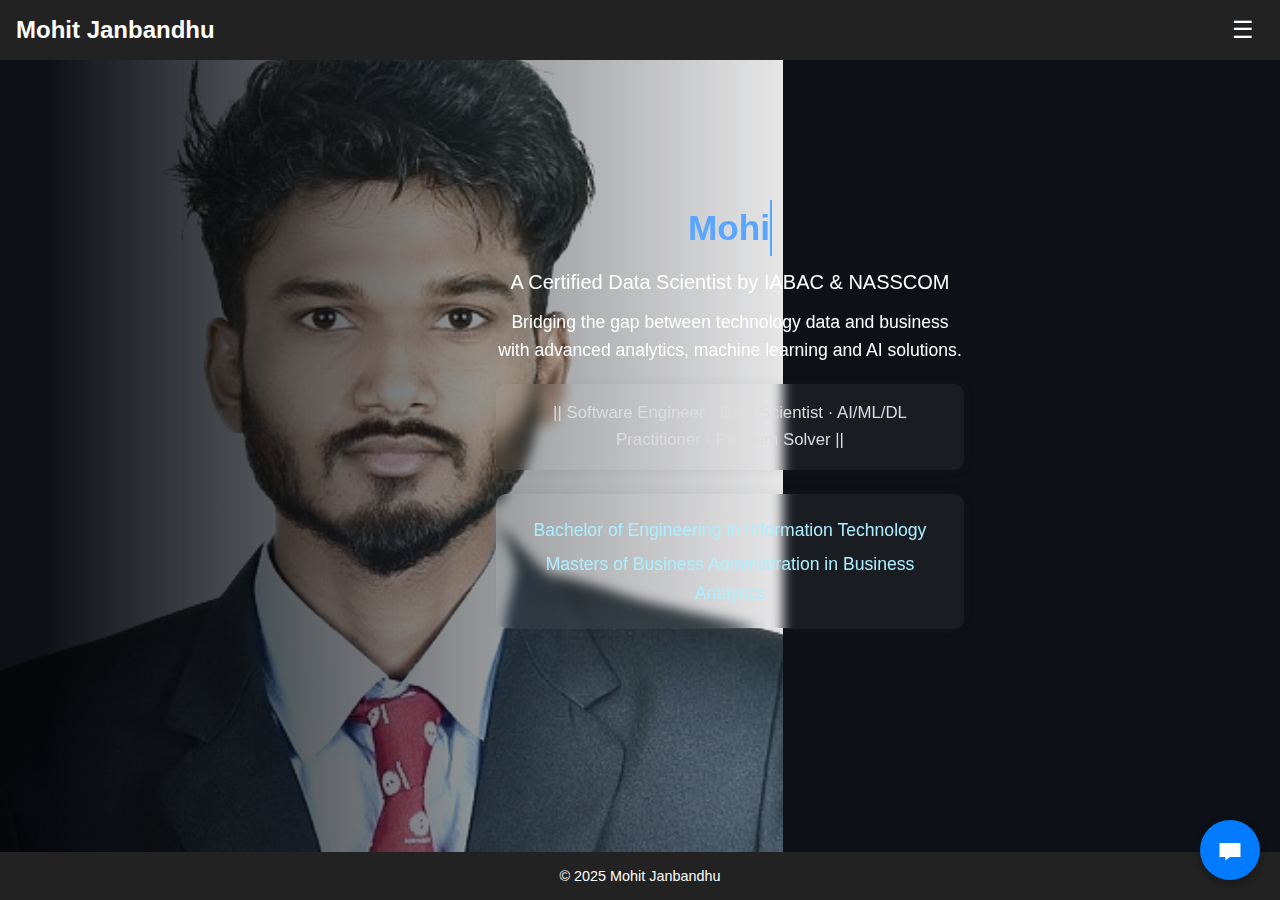
<file: index.html>
<!DOCTYPE html>
<html lang="en">
<head>
  <meta charset="UTF-8" />
  <meta name="viewport" content="width=device-width, initial-scale=1.0"/>
  <title>Welcome | Mohit Janbandhu</title>
  <link rel="stylesheet" href="style.css" />
</head>
<body>

  <!-- Fixed Background Neuron Canvas -->
  <canvas id="neuronCanvas"></canvas>

  <!-- Poster Image (Left Full Height) -->
  <div class="poster-container">
    <img src="images/profile.jpg" alt="Profile Poster" class="poster-image" />
    <div class="poster-overlay"></div>
  </div>

  <!-- Header & Navigation -->
  <header>
    <nav>
      <div class="logo">Mohit Janbandhu</div>

      <!-- Desktop Dropdown Menu -->
      <div class="dropdown desktop-menu">
        <div class="menu-icon">☰</div>
        <ul class="dropdown-content">
          <li><a href="mj/about.html">About</a></li>
          <li><a href="mj/skills.html">Skills</a></li>
          <li><a href="mj/projects.html">Projects</a></li>
          <li><a href="mj/certifications.html">Certifications</a></li>
          <li><a href="mj/recent-participation.html">Recent Participation</a></li>
          <li><a href="mj/contact.html">Contact</a></li>
        </ul>
      </div>

      <!-- Mobile Hamburger Menu -->
      <div class="hamburger mobile-menu" onclick="toggleMenu()">☰</div>
      <ul class="nav-links" id="navLinks">
        <li><a href="mj/about.html">About</a></li>
        <li><a href="mj/skills.html">Skills</a></li>
        <li><a href="mj/projects.html">Projects</a></li>
        <li><a href="mj/certifications.html">Certifications</a></li>
        <li><a href="mj/recent-participation.html">Recent Participation</a></li>
        <li><a href="mj/contact.html">Contact</a></li>
      </ul>
    </nav>
  </header>

  <!-- Hero Section -->
  <main class="hero">
    <div class="hero-text">
      <h1 id="typewriterName" class="typewriter-name">Mohit A. Janbandhu</h1>

      <h2 class="full-line">A Certified Data Scientist by IABAC & NASSCOM</h2>

      <p class="full-line">
        Bridging the gap between technology data and business with advanced analytics, machine learning and AI solutions.
      </p>

      <p class="full-line">
        <div class="info-box" data-tooltip="Passion">
          || Software Engineer · Data Scientist · AI/ML/DL Practitioner · Problem Solver ||
        </div>
      </p>

      <div class="info-box" data-tooltip="Education">
        <p class="degree">Bachelor of Engineering in Information Technology</p>
        <p class="degree">Masters of Business Administration in Business Analytics</p>
      </div>
    </div>
  </main>

  <!-- Footer -->
  <footer>
    <p>© 2025 Mohit Janbandhu</p>
  </footer>

  <!-- Chatbot Button + Frame -->
  <button id="chatbot-toggle" title="Chat with me">
    <svg width="26" height="26" viewBox="0 0 24 24" fill="white" xmlns="http://www.w3.org/2000/svg">
      <path d="M21 6H3V18H8V21L12 18H21V6Z" fill="currentColor"/>
    </svg>
  </button>

  <iframe
    id="chatbot-frame"
    src="https://chat-bot-mj.onrender.com"
    title="Chatbot"
  ></iframe>

  <!-- Scripts -->
  <script src="script.js"></script>
  <script>
    // Hamburger Menu Toggle
    function toggleMenu() {
      const navLinks = document.getElementById("navLinks");
      navLinks.classList.toggle("show");
    }

    // Menu animation pulse
    const menuIcon = document.querySelector('.menu-icon');
    if (menuIcon) {
      menuIcon.classList.add('animate-pulse');
      menuIcon.addEventListener('click', () => {
        menuIcon.classList.remove('animate-pulse');
      });
      setTimeout(() => {
        menuIcon.classList.remove('animate-pulse');
      }, 10000);
    }

    // Chatbot toggle
    const chatbotToggle = document.getElementById('chatbot-toggle');
    const chatbotFrame = document.getElementById('chatbot-frame');
    chatbotToggle.addEventListener('click', () => {
      chatbotFrame.style.display = chatbotFrame.style.display === 'block' ? 'none' : 'block';
    });
  </script>

  <!-- Chatbot Styles -->
  <style>
    #chatbot-frame {
      display: none;
      position: fixed;
      bottom: 80px;
      right: 20px;
      width: 360px;
      height: 500px;
      border: none;
      border-radius: 10px;
      box-shadow: 0 0 10px rgba(0, 0, 0, 0.25);
      z-index: 999;
    }

    #chatbot-toggle {
      position: fixed;
      bottom: 20px;
      right: 20px;
      width: 60px;
      height: 60px;
      background-color: #007bff;
      color: white;
      border: none;
      border-radius: 50%;
      cursor: pointer;
      z-index: 1001;
      display: flex;
      align-items: center;
      justify-content: center;
      padding: 0;
      transition: background-color 0.3s ease;
      box-shadow: 0 4px 10px rgba(0, 0, 0, 0.3);
    }

    #chatbot-toggle:hover {
      background-color: #0056b3;
    }

    #chatbot-toggle svg {
      width: 28px;
      height: 28px;
    }
  </style>
</body>
</html>
</file>
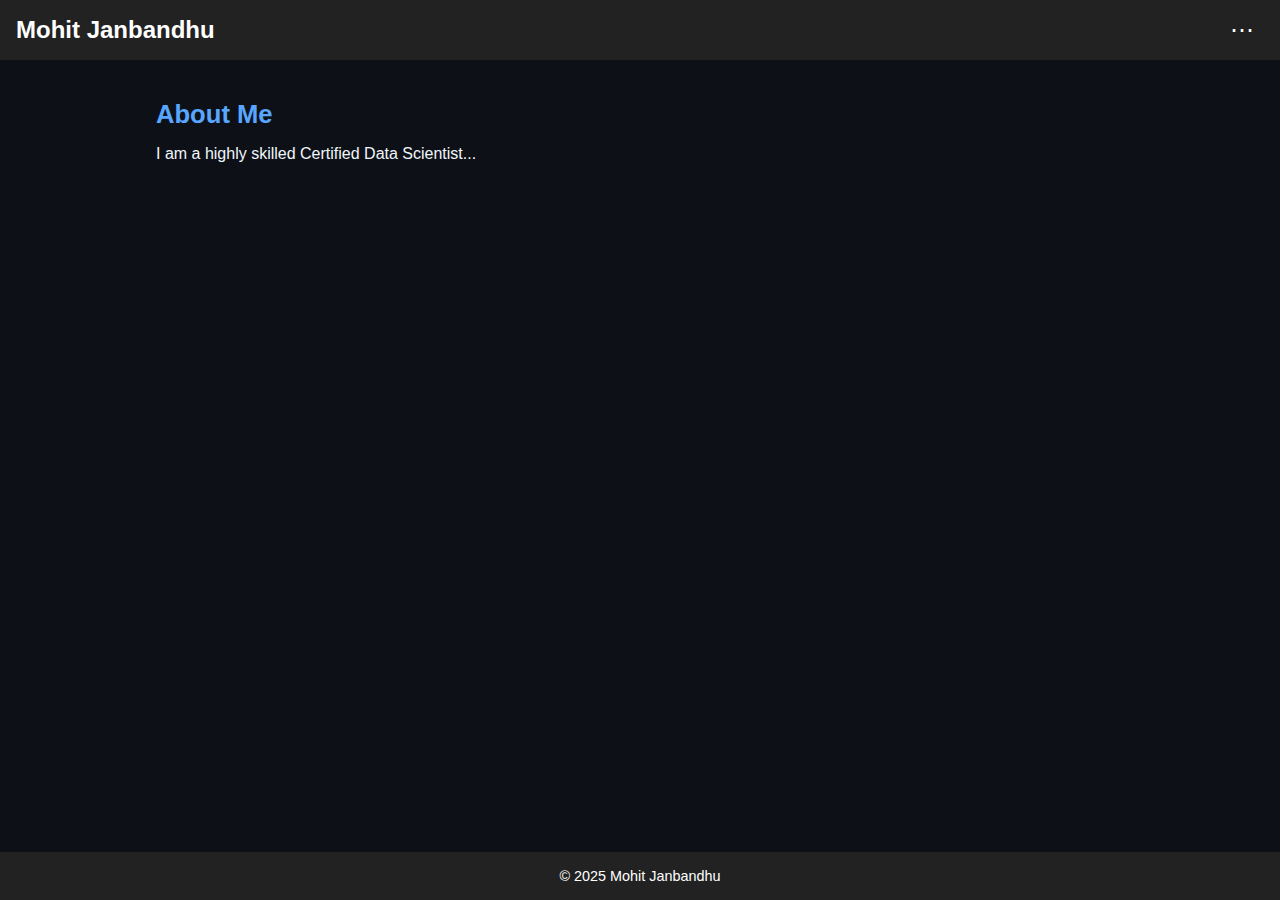
<file: about.html>
<!DOCTYPE html>
<html lang="en">
<head>
  <meta charset="UTF-8" />
  <meta name="viewport" content="width=device-width, initial-scale=1.0"/>
  <title>About | Mohit Janbandhu</title>
  <link rel="stylesheet" href="style.css" />
</head>
<body>
  <!-- Header & Navigation -->
  <header>
    <nav>
      <div class="logo">Mohit Janbandhu</div>

    <!-- Desktop Dropdown Menu -->
      <div class="dropdown desktop-menu">
        <div class="menu-icon">⋯</div>
        <ul class="dropdown-content">
          <li><a href="about.html">About</a></li>
          <li><a href="skills.html">Skills</a></li>
          <li><a href="projects.html">Projects</a></li>
          <li><a href="certifications.html">Certifications</a></li>
          <li><a href="recent-participation.html">Recent Participation</a></li>
          <li><a href="contact.html">Contact</a></li>
        </ul>
      </div>

    <!-- Mobile Hamburger Menu -->
      <div class="hamburger mobile-menu" onclick="toggleMenu()">☰</div>
      <ul class="nav-links" id="navLinks">
        <li><a href="about.html">About</a></li>
        <li><a href="skills.html">Skills</a></li>
        <li><a href="projects.html">Projects</a></li>
        <li><a href="certifications.html">Certifications</a></li>
        <li><a href="recent-participation.html">Recent Participation</a></li>
        <li><a href="contact.html">Contact</a></li>
      </ul>
    </nav>
  </header>

  <main>
    <section id="about">
      <h2>About Me</h2>
      <p>I am a highly skilled Certified Data Scientist...</p>
      <!-- Add full description here as already shared -->
    </section>
  </main>

  <footer>
    <p>© 2025 Mohit Janbandhu</p>
  </footer>
  <script src="script.js"></script>
</body>
</html>
</file>
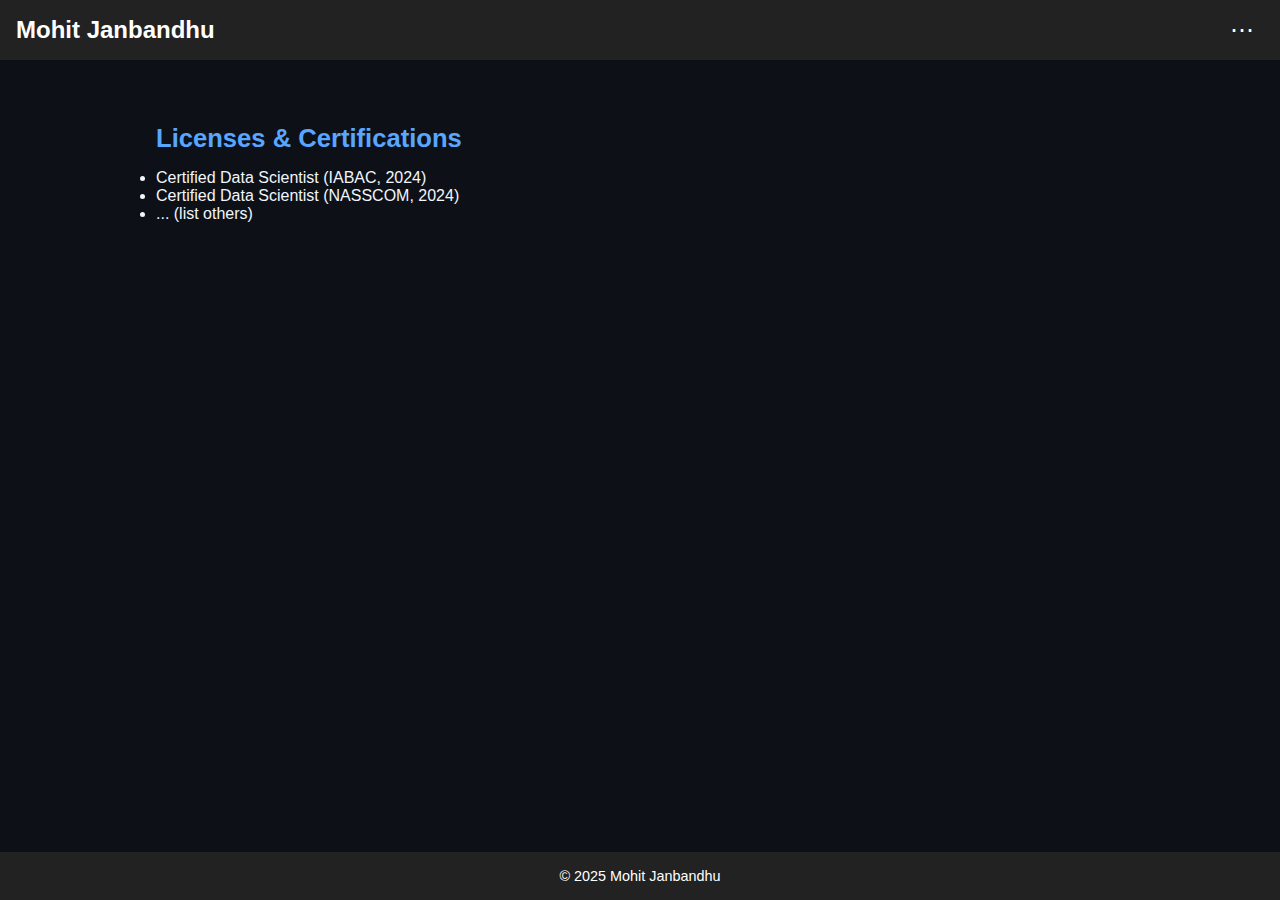
<file: certifications.html>
<!DOCTYPE html>
<html lang="en">
<head>
  <meta charset="UTF-8" />
  <meta name="viewport" content="width=device-width, initial-scale=1.0"/>
  <title>Certifications | Mohit Janbandhu</title>
  <link rel="stylesheet" href="style.css" />
</head>
<body>
  <!-- Header & Navigation -->
  <header>
    <nav>
      <div class="logo">Mohit Janbandhu</div>

    <!-- Desktop Dropdown Menu -->
      <div class="dropdown desktop-menu">
        <div class="menu-icon">⋯</div>
        <ul class="dropdown-content">
          <li><a href="about.html">About</a></li>
          <li><a href="skills.html">Skills</a></li>
          <li><a href="projects.html">Projects</a></li>
          <li><a href="certifications.html">Certifications</a></li>
          <li><a href="recent-participation.html">Recent Participation</a></li>
          <li><a href="contact.html">Contact</a></li>
        </ul>
      </div>

    <!-- Mobile Hamburger Menu -->
      <div class="hamburger mobile-menu" onclick="toggleMenu()">☰</div>
      <ul class="nav-links" id="navLinks">
        <li><a href="about.html">About</a></li>
        <li><a href="skills.html">Skills</a></li>
        <li><a href="projects.html">Projects</a></li>
        <li><a href="certifications.html">Certifications</a></li>
        <li><a href="recent-participation.html">Recent Participation</a></li>
        <li><a href="contact.html">Contact</a></li>
      </ul>
    </nav>
  </header>

  <main>
    <section id="certifications">
      <h2>Licenses & Certifications</h2>
      <ul>
        <li>Certified Data Scientist (IABAC, 2024)</li>
        <li>Certified Data Scientist (NASSCOM, 2024)</li>
        <li>... (list others)</li>
      </ul>
    </section>
  </main>

  <footer>
    <p>© 2025 Mohit Janbandhu</p>
  </footer>
  <script src="script.js"></script>
</body>
</html>
</file>
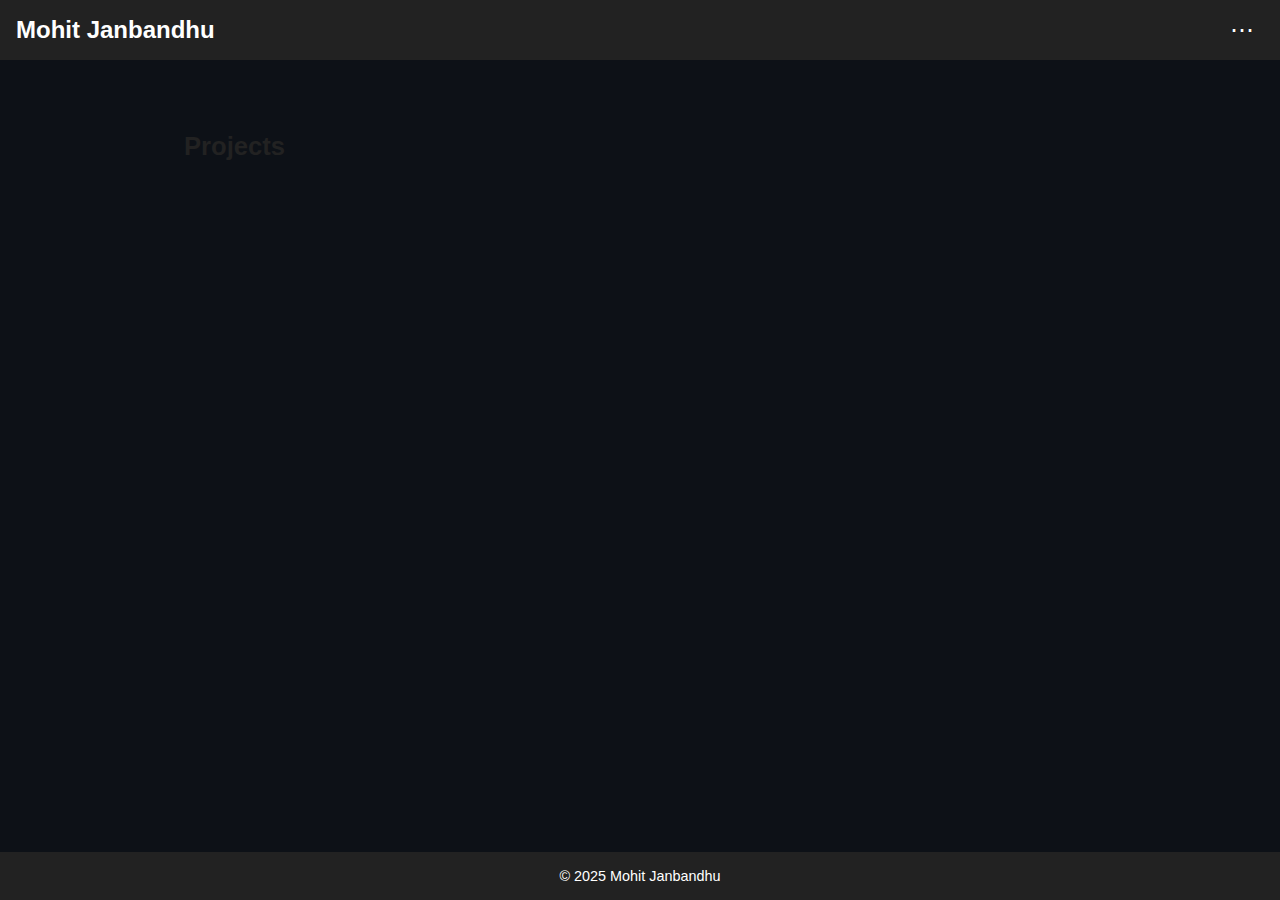
<file: projects.html>
<!DOCTYPE html>
<html lang="en">
<head>
  <meta charset="UTF-8" />
  <meta name="viewport" content="width=device-width, initial-scale=1.0"/>
  <title>Projects | Mohit Janbandhu</title>
  <link rel="stylesheet" href="style.css" />
</head>
<body>
  <!-- Header & Navigation -->
  <header>
    <nav>
      <div class="logo">Mohit Janbandhu</div>

    <!-- Desktop Dropdown Menu -->
      <div class="dropdown desktop-menu">
        <div class="menu-icon">⋯</div>
        <ul class="dropdown-content">
          <li><a href="about.html">About</a></li>
          <li><a href="skills.html">Skills</a></li>
          <li><a href="projects.html">Projects</a></li>
          <li><a href="certifications.html">Certifications</a></li>
          <li><a href="recent-participation.html">Recent Participation</a></li>
          <li><a href="contact.html">Contact</a></li>
        </ul>
      </div>

    <!-- Mobile Hamburger Menu -->
      <div class="hamburger mobile-menu" onclick="toggleMenu()">☰</div>
      <ul class="nav-links" id="navLinks">
        <li><a href="about.html">About</a></li>
        <li><a href="skills.html">Skills</a></li>
        <li><a href="projects.html">Projects</a></li>
        <li><a href="certifications.html">Certifications</a></li>
        <li><a href="recent-participation.html">Recent Participation</a></li>
        <li><a href="contact.html">Contact</a></li>
      </ul>
    </nav>
  </header>

  <main>
    <section id="projects">
      <h2>Projects</h2>
      <!-- All project descriptions including CipherDeepSense, Rubixe, IABAC, Rice Leaf, etc. -->
    </section>
  </main>

  <footer>
    <p>© 2025 Mohit Janbandhu</p>
  </footer>
  <script src="script.js"></script>
</body>
</html>
</file>
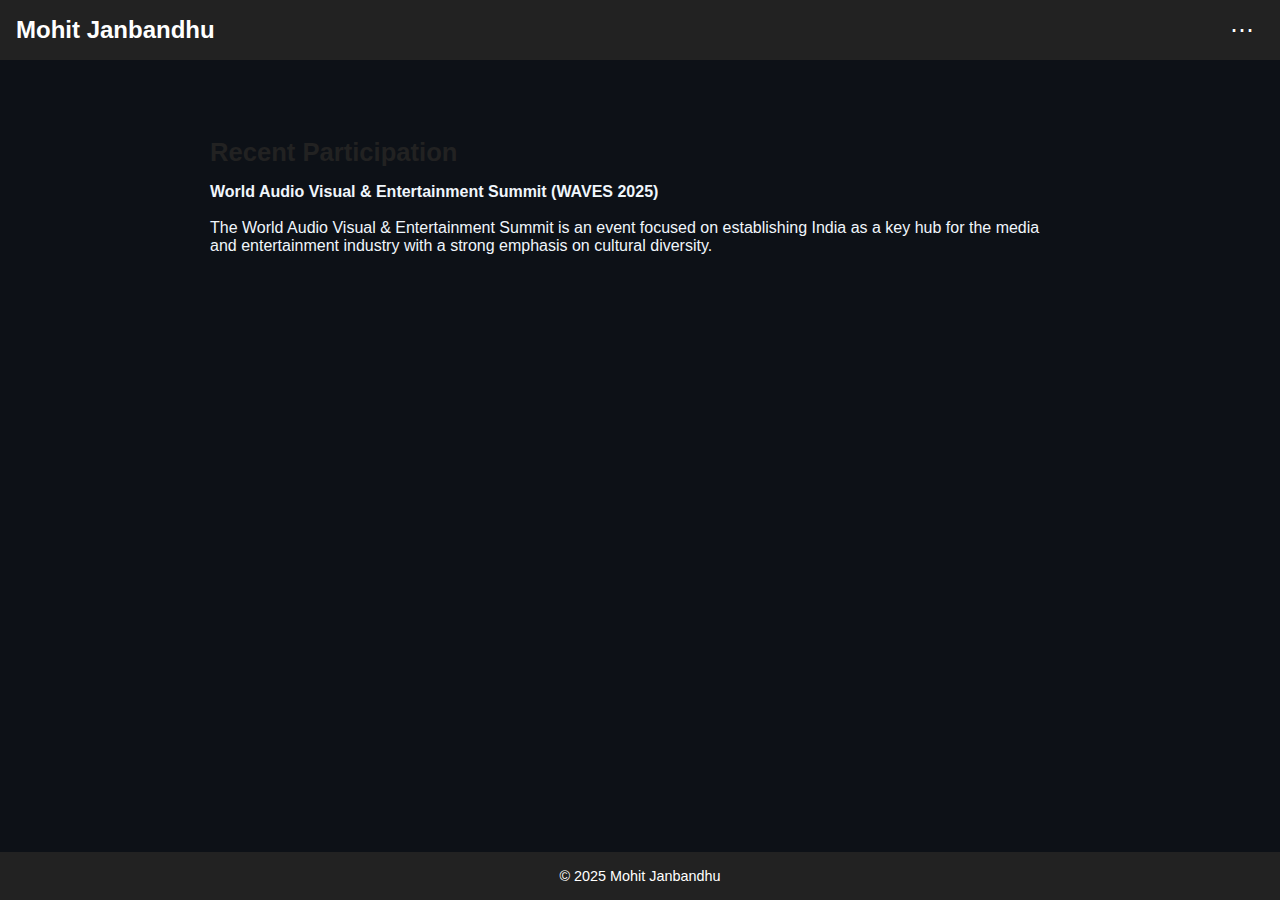
<file: recent-participation.html>
<!DOCTYPE html>
<html lang="en">
<head>
  <meta charset="UTF-8" />
  <meta name="viewport" content="width=device-width, initial-scale=1.0" />
  <title>Recent Participation | Mohit Janbandhu</title>
  <link rel="stylesheet" href="style.css" />
</head>
<body>
  <!-- Header & Navigation -->
  <header>
    <nav>
      <div class="logo">Mohit Janbandhu</div>

    <!-- Desktop Dropdown Menu -->
      <div class="dropdown desktop-menu">
        <div class="menu-icon">⋯</div>
        <ul class="dropdown-content">
          <li><a href="about.html">About</a></li>
          <li><a href="skills.html">Skills</a></li>
          <li><a href="projects.html">Projects</a></li>
          <li><a href="certifications.html">Certifications</a></li>
          <li><a href="recent-participation.html">Recent Participation</a></li>
          <li><a href="contact.html">Contact</a></li>
        </ul>
      </div>

    <!-- Mobile Hamburger Menu -->
      <div class="hamburger mobile-menu" onclick="toggleMenu()">☰</div>
      <ul class="nav-links" id="navLinks">
        <li><a href="about.html">About</a></li>
        <li><a href="skills.html">Skills</a></li>
        <li><a href="projects.html">Projects</a></li>
        <li><a href="certifications.html">Certifications</a></li>
        <li><a href="recent-participation.html">Recent Participation</a></li>
        <li><a href="contact.html">Contact</a></li>
      </ul>
    </nav>
  </header>

  <main>
    <section id="recent-participation">
      <h2>Recent Participation</h2>
      <div>
        <strong>World Audio Visual & Entertainment Summit (WAVES 2025)</strong><br /><br />
        The World Audio Visual & Entertainment Summit is an event focused on establishing India as a key hub for the media and entertainment industry 
        with a strong emphasis on cultural diversity.
      </div>
    </section>
  </main>

  <footer>
    <p>© 2025 Mohit Janbandhu</p>
  </footer>
  <script src="script.js"></script>
</body>
</html>
</file>
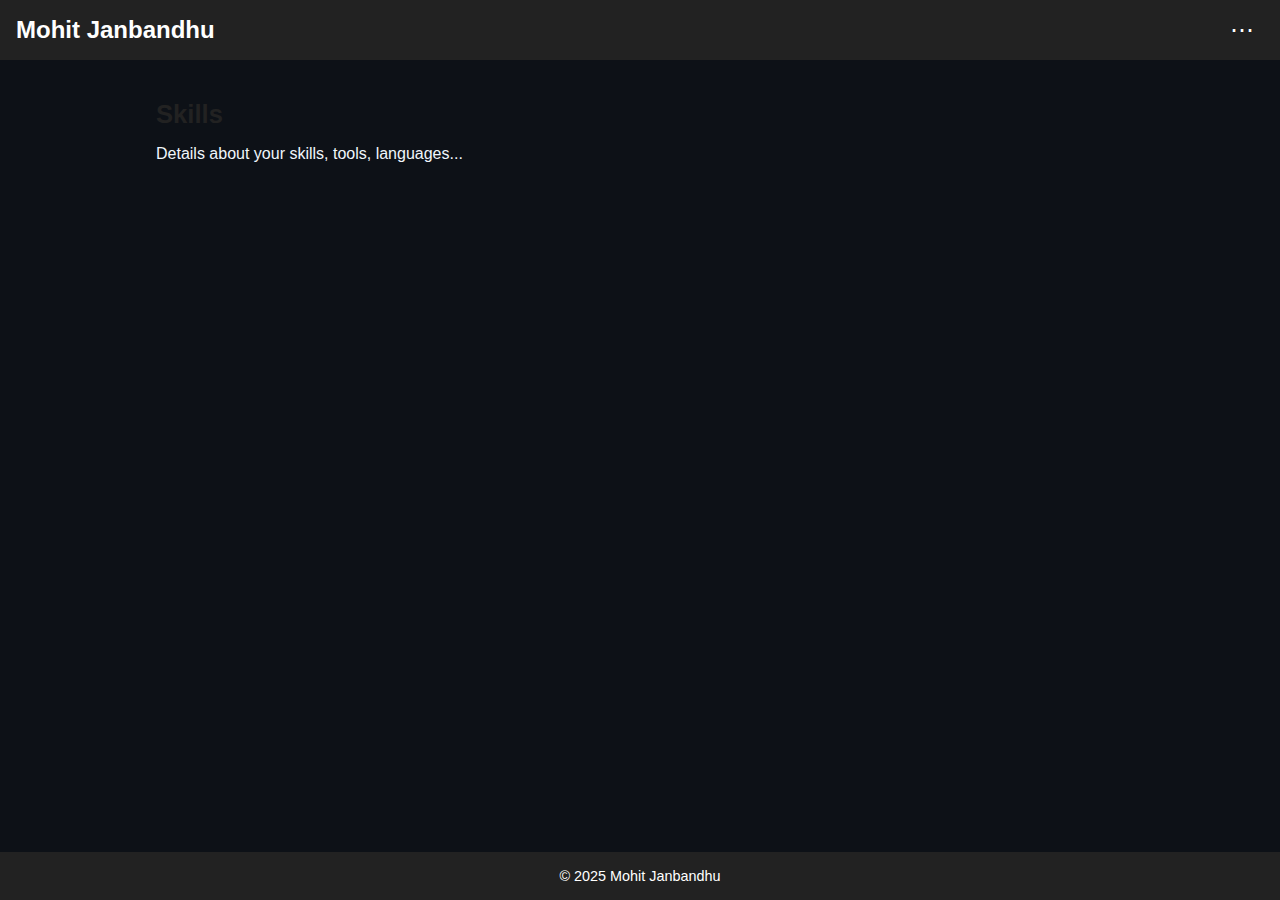
<file: skills.html>
<!DOCTYPE html>
<html lang="en">
<head>
  <meta charset="UTF-8" />
  <meta name="viewport" content="width=device-width, initial-scale=1.0"/>
  <title>Skills | Mohit Janbandhu</title>
  <link rel="stylesheet" href="style.css" />
</head>
<body>
  <!-- Header & Navigation -->
  <header>
    <nav>
      <div class="logo">Mohit Janbandhu</div>

    <!-- Desktop Dropdown Menu -->
      <div class="dropdown desktop-menu">
        <div class="menu-icon">⋯</div>
        <ul class="dropdown-content">
          <li><a href="about.html">About</a></li>
          <li><a href="skills.html">Skills</a></li>
          <li><a href="projects.html">Projects</a></li>
          <li><a href="certifications.html">Certifications</a></li>
          <li><a href="recent-participation.html">Recent Participation</a></li>
          <li><a href="contact.html">Contact</a></li>
        </ul>
      </div>

    <!-- Mobile Hamburger Menu -->
      <div class="hamburger mobile-menu" onclick="toggleMenu()">☰</div>
      <ul class="nav-links" id="navLinks">
        <li><a href="about.html">About</a></li>
        <li><a href="skills.html">Skills</a></li>
        <li><a href="projects.html">Projects</a></li>
        <li><a href="certifications.html">Certifications</a></li>
        <li><a href="recent-participation.html">Recent Participation</a></li>
        <li><a href="contact.html">Contact</a></li>
      </ul>
    </nav>
  </header>

  <!-- Page-specific content -->
  <main>
    <section id="skills">
      <h2>Skills</h2>
      <p>Details about your skills, tools, languages...</p>
    </section>
  </main>

  <!--Optional Footer -->
  <footer>
    <p>© 2025 Mohit Janbandhu</p>
  </footer>
  <script src="script.js"></script>
</body>
</html>
</file>
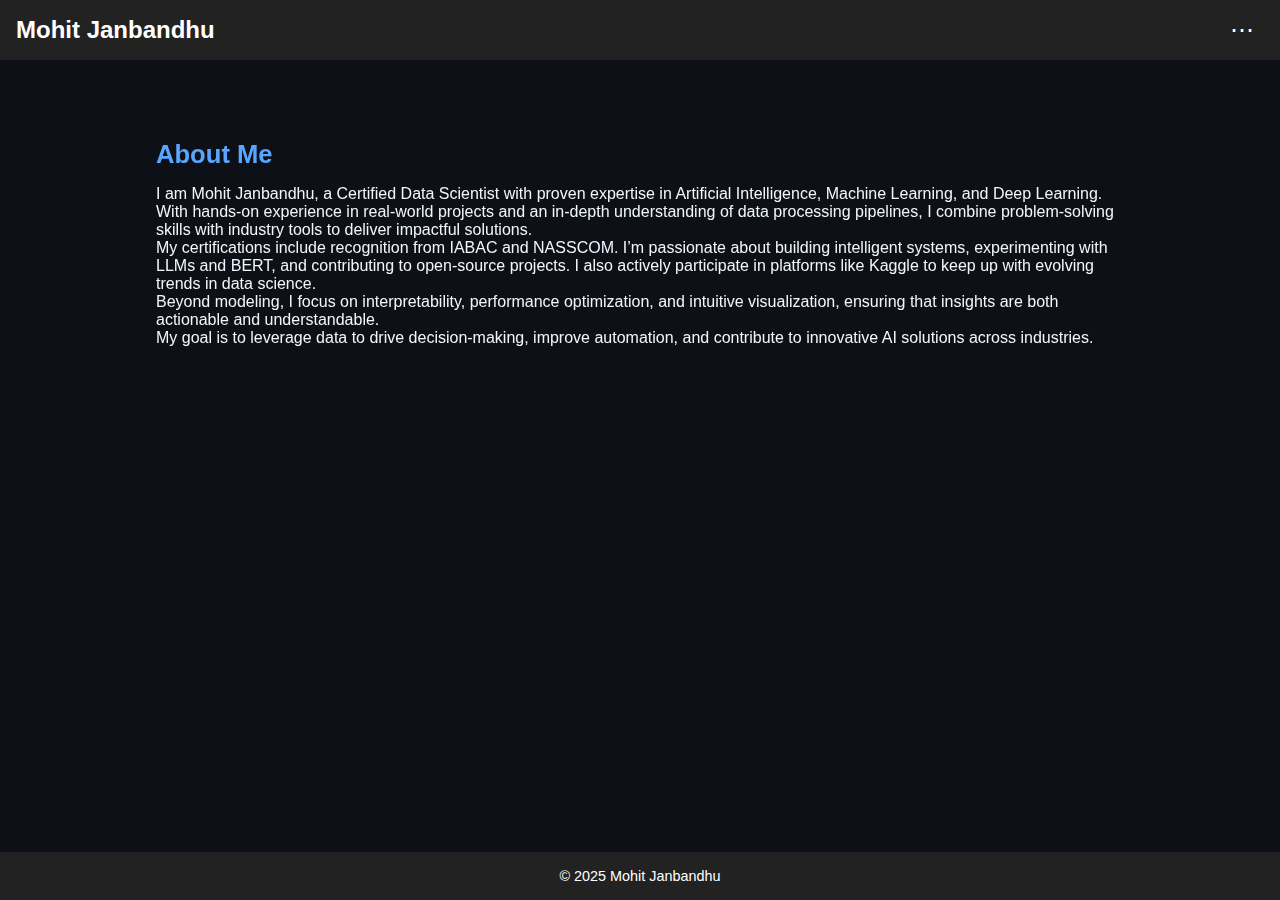
<file: MJ/about.html>
<!DOCTYPE html>
<html lang="en">
<head>
  <meta charset="UTF-8" />
  <meta name="viewport" content="width=device-width, initial-scale=1.0"/>
  <title>About | Mohit Janbandhu</title>
  <link rel="stylesheet" href="../style.css" />
</head>
<body>

  <!-- Neural Canvas Background -->
  <canvas id="neuronCanvas"></canvas>

  <!-- Poster Image (Left Full Height) 
  <div class="poster-container">
    <img src="../images/profile.jpg" alt="Profile Poster" class="poster-image" />
    <div class="poster-overlay"></div>
  </div> -->

  <!-- Header & Navigation -->
  <header>
    <nav>
      <div class="logo">Mohit Janbandhu</div>

      <!-- Desktop Dropdown Menu -->
      <div class="dropdown desktop-menu">
        <div class="menu-icon">⋯</div>
        <ul class="dropdown-content">
          <li><a href="about.html">About</a></li>
          <li><a href="skills.html">Skills</a></li>
          <li><a href="projects.html">Projects</a></li>
          <li><a href="certifications.html">Certifications</a></li>
          <li><a href="recent-participation.html">Recent Participation</a></li>
          <li><a href="contact.html">Contact</a></li>
        </ul>
      </div>

      <!-- Mobile Hamburger Menu -->
      <div class="hamburger mobile-menu" onclick="toggleMenu()">☰</div>
      <ul class="nav-links" id="navLinks">
        <li><a href="about.html">About</a></li>
        <li><a href="skills.html">Skills</a></li>
        <li><a href="projects.html">Projects</a></li>
        <li><a href="certifications.html">Certifications</a></li>
        <li><a href="recent-participation.html">Recent Participation</a></li>
        <li><a href="contact.html">Contact</a></li>
      </ul>
    </nav>
  </header>

  <!-- Main Content Section -->
  <div class="content">
    <main>
      <section id="about">
        <h2>About Me</h2>
        <p>
          I am Mohit Janbandhu, a Certified Data Scientist with proven expertise in Artificial Intelligence, Machine Learning, and Deep Learning.
          With hands-on experience in real-world projects and an in-depth understanding of data processing pipelines, I combine problem-solving skills
          with industry tools to deliver impactful solutions.
        </p>
        <p>
          My certifications include recognition from IABAC and NASSCOM. I’m passionate about building intelligent systems,
          experimenting with LLMs and BERT, and contributing to open-source projects. I also actively participate in platforms like Kaggle
          to keep up with evolving trends in data science.
        </p>
        <p>
          Beyond modeling, I focus on interpretability, performance optimization, and intuitive visualization, ensuring
          that insights are both actionable and understandable.
        </p>
        <p>
          My goal is to leverage data to drive decision-making, improve automation, and contribute to innovative AI solutions
          across industries.
        </p>
      </section>
    </main>
  </div>

  <!-- Footer -->
  <footer>
    <p>© 2025 Mohit Janbandhu</p>
  </footer>

  <!-- Shared JS -->
  <script src="../script.js"></script>
</body>
</html>
</file>
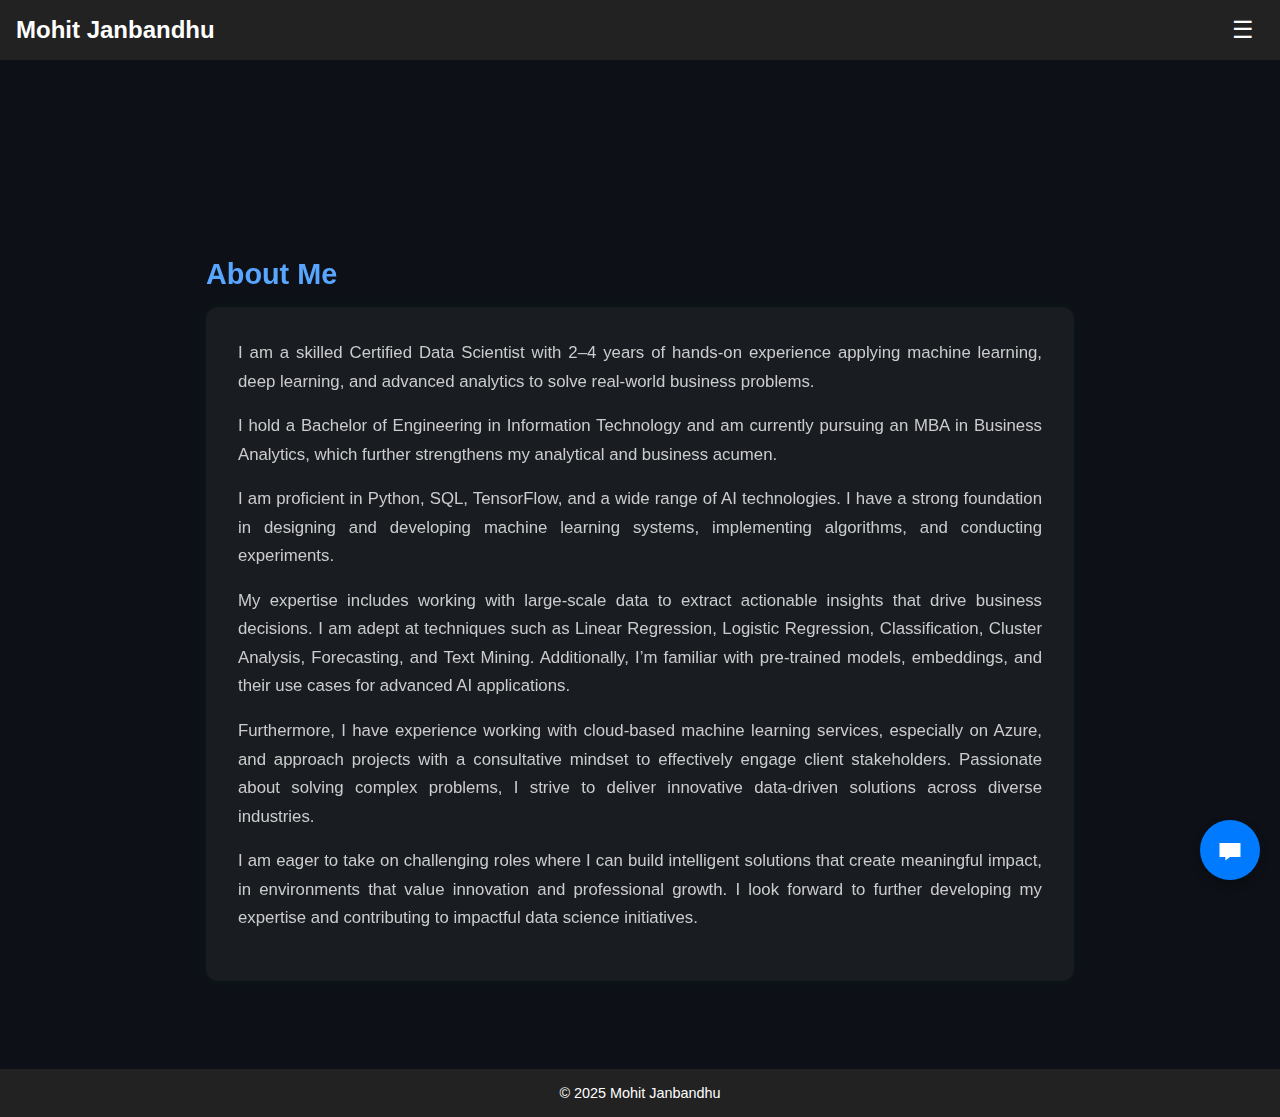
<file: mj/about.html>
<!DOCTYPE html>
<html lang="en">
<head>
  <meta charset="UTF-8" />
  <meta name="viewport" content="width=device-width, initial-scale=1.0"/>
  <title>About | Mohit Janbandhu</title>
  <link rel="stylesheet" href="../style.css" />
</head>
<body>

  <!-- Neural Canvas Background -->
  <canvas id="neuronCanvas"></canvas>

  <!-- Header & Navigation -->
  <header>
    <nav>
      <div class="logo">Mohit Janbandhu</div>

      <!-- Desktop Dropdown Menu -->
      <div class="dropdown desktop-menu">
        <div class="menu-icon">☰</div>
        <ul class="dropdown-content">
          <li><a href="about.html">About</a></li>
          <li><a href="skills.html">Skills</a></li>
          <li><a href="projects.html">Projects</a></li>
          <li><a href="certifications.html">Certifications</a></li>
          <li><a href="recent-participation.html">Recent Participation</a></li>
          <li><a href="contact.html">Contact</a></li>
        </ul>
      </div>

      <!-- Mobile Hamburger Menu -->
      <div class="hamburger mobile-menu" onclick="toggleMenu()">☰</div>
      <ul class="nav-links" id="navLinks">
        <li><a href="about.html">About</a></li>
        <li><a href="skills.html">Skills</a></li>
        <li><a href="projects.html">Projects</a></li>
        <li><a href="certifications.html">Certifications</a></li>
        <li><a href="recent-participation.html">Recent Participation</a></li>
        <li><a href="contact.html">Contact</a></li>
      </ul>
    </nav>
  </header>

  <!-- Main Content Section -->
  <div class="content about-page full-width"></div>
  <div class="content">
    <main>
      <section id="about-section">
        <h2 class="section-heading">About Me</h2>
        <div class="about-box">
        <p>
          I am a skilled Certified Data Scientist with 2–4 years of hands-on experience applying machine learning, deep learning, and advanced analytics to solve real-world business problems.
        </p>
        <p>
          I hold a Bachelor of Engineering in Information Technology and am currently pursuing an MBA in Business Analytics, which further strengthens my analytical and business acumen.
        </p>
        <p>
          I am proficient in Python, SQL, TensorFlow, and a wide range of AI technologies. I have a strong foundation in designing and developing machine learning systems, implementing algorithms, and conducting experiments.
        </p>
        <p>
          My expertise includes working with large-scale data to extract actionable insights that drive business decisions. I am adept at techniques such as Linear Regression, Logistic Regression, Classification, Cluster Analysis, Forecasting, and Text Mining. Additionally, I’m familiar with pre-trained models, embeddings, and their use cases for advanced AI applications.
        </p>
        <p>
          Furthermore, I have experience working with cloud-based machine learning services, especially on Azure, and approach projects with a consultative mindset to effectively engage client stakeholders. Passionate about solving complex problems, I strive to deliver innovative data-driven solutions across diverse industries.
        </p>
        <p>
          I am eager to take on challenging roles where I can build intelligent solutions that create meaningful impact, in environments that value innovation and professional growth. I look forward to further developing my expertise and contributing to impactful data science initiatives.
        </p>
      </section>
    </main>
  </div>

  <!-- Footer -->
  <footer>
    <p>© 2025 Mohit Janbandhu</p>
  </footer>

  <!-- Chatbot Button + Frame -->
  <button id="chatbot-toggle" title="Chat with me">
    <svg width="26" height="26" viewBox="0 0 24 24" fill="white" xmlns="http://www.w3.org/2000/svg">
      <path d="M21 6H3V18H8V21L12 18H21V6Z" fill="currentColor"/>
    </svg>
  </button>

  <iframe
    id="chatbot-frame"
    src="https://chat-bot-mj.onrender.com"
    title="Chatbot"
  ></iframe>

  <!-- JS -->
  <script src="../script.js"></script>
  <script>
    // Menu toggle for mobile
    function toggleMenu() {
      const navLinks = document.getElementById("navLinks");
      navLinks.classList.toggle("show");
    }

    // Chatbot toggle
    const chatbotToggle = document.getElementById('chatbot-toggle');
    const chatbotFrame = document.getElementById('chatbot-frame');
    chatbotToggle.addEventListener('click', () => {
      chatbotFrame.style.display = chatbotFrame.style.display === 'block' ? 'none' : 'block';
    });
  </script>

  <!-- Chatbot Styles -->
  <style>
    #chatbot-frame {
      display: none;
      position: fixed;
      bottom: 80px;
      right: 20px;
      width: 360px;
      height: 500px;
      border: none;
      border-radius: 10px;
      box-shadow: 0 0 10px rgba(0, 0, 0, 0.25);
      z-index: 999;
    }

    #chatbot-toggle {
      position: fixed;
      bottom: 20px;
      right: 20px;
      width: 60px;
      height: 60px;
      background-color: #007bff;
      color: white;
      border: none;
      border-radius: 50%;
      cursor: pointer;
      z-index: 1001;
      display: flex;
      align-items: center;
      justify-content: center;
      padding: 0;
      transition: background-color 0.3s ease;
      box-shadow: 0 4px 10px rgba(0, 0, 0, 0.3);
    }

    #chatbot-toggle:hover {
      background-color: #0056b3;
    }

    #chatbot-toggle svg {
      width: 28px;
      height: 28px;
    }
  </style>
</body>
</html>
</file>
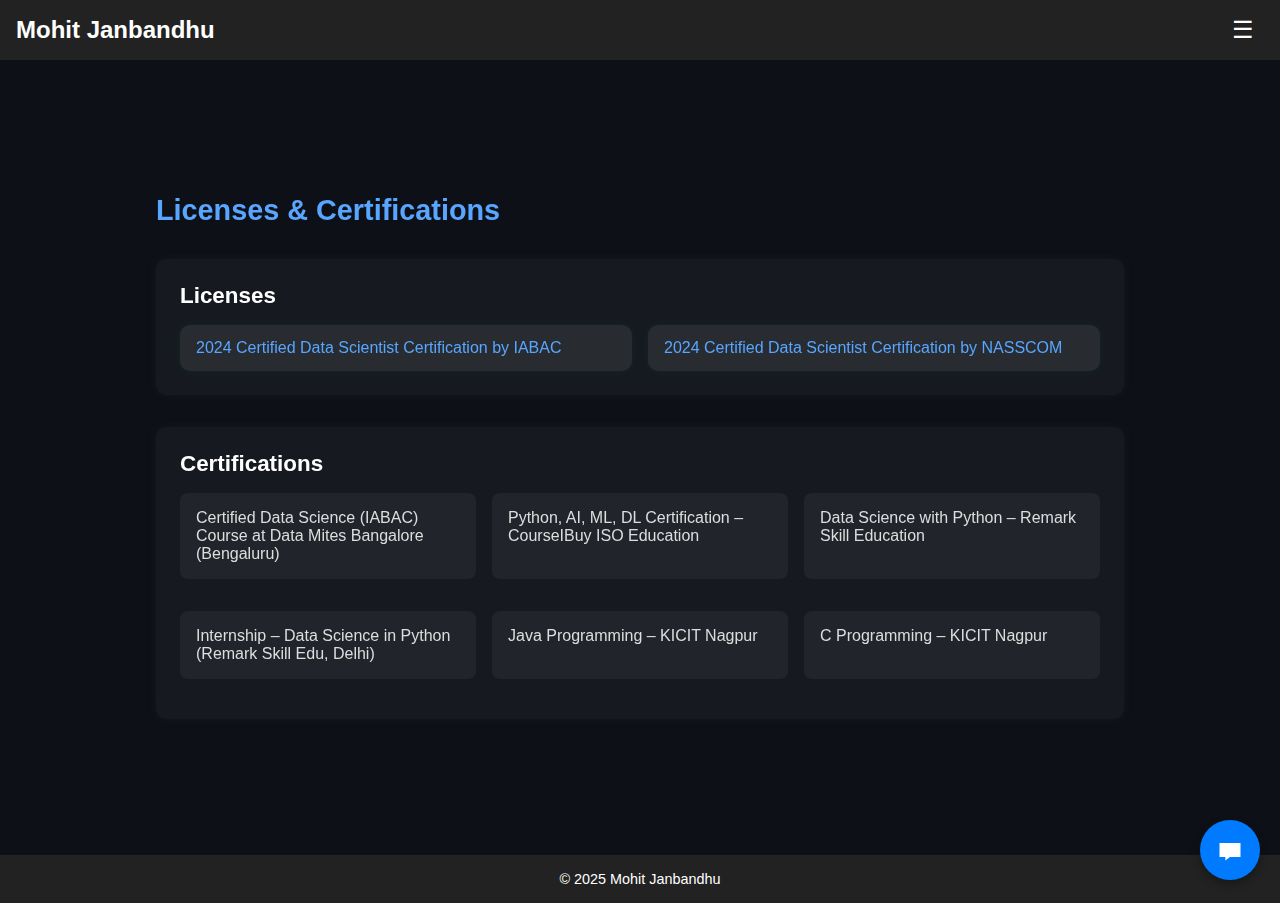
<file: MJ/certifications.html>
<!DOCTYPE html>
<html lang="en">
<head>
  <meta charset="UTF-8" />
  <meta name="viewport" content="width=device-width, initial-scale=1.0"/>
  <title>Certifications | Mohit Janbandhu</title>
  <link rel="stylesheet" href="../style.css" />
</head>
<body>

  <!-- Neural Canvas Background -->
  <canvas id="neuronCanvas"></canvas>

  <!-- Header & Navigation -->
  <header>
    <nav>
      <div class="logo">Mohit Janbandhu</div>

      <!-- Desktop Dropdown Menu -->
      <div class="dropdown desktop-menu">
        <div class="menu-icon">☰</div>
        <ul class="dropdown-content">
          <li><a href="about.html">About</a></li>
          <li><a href="skills.html">Skills</a></li>
          <li><a href="projects.html">Projects</a></li>
          <li><a href="certifications.html">Certifications</a></li>
          <li><a href="recent-participation.html">Recent Participation</a></li>
          <li><a href="contact.html">Contact</a></li>
        </ul>
      </div>

      <!-- Mobile Hamburger Menu -->
      <div class="hamburger mobile-menu" onclick="toggleMenu()">☰</div>
      <ul class="nav-links" id="navLinks">
        <li><a href="about.html">About</a></li>
        <li><a href="skills.html">Skills</a></li>
        <li><a href="projects.html">Projects</a></li>
        <li><a href="certifications.html">Certifications</a></li>
        <li><a href="recent-participation.html">Recent Participation</a></li>
        <li><a href="contact.html">Contact</a></li>
      </ul>
    </nav>
  </header>

  <!-- Content Section -->
  <div class="content">
    <main>
      <section id="certifications">
        <h2 class="section-heading">Licenses & Certifications</h2>

        <!-- Licenses Section -->
        <div class="cert-box">
          <h3 class="sub-heading">Licenses</h3>
          <div class="cert-grid">
            <div class="cert-item" title="Earned in 2024">
              <a href="https://www.linkedin.com/posts/mohitjanbandhu_datascience-iabac-certification-activity-7197460907524825088-AoMo?utm_source=share&utm_medium=member_desktop&rcm=ACoAADcSxE8BQUyx0Y1Xf1OCSIuM2z6-lE5wAGc" target="_blank">
                2024 Certified Data Scientist Certification by 
                <a href="https://iabac.org/" target="_blank">IABAC</a>
              </a>
            </div>
            <div class="cert-item" title="Earned in 2024">
              <a href="https://www.linkedin.com/in/mohitjanbandhu" target="_blank">
                2024 Certified Data Scientist Certification by 
                <a href="https://www.futureskillsprime.in/" target="_blank">NASSCOM</a>
              </a>
            </div>
          </div>
        </div>

        <!-- Certifications Section -->
        <div class="cert-box">
          <h3 class="sub-heading">Certifications</h3>
          <div class="cert-grid">
            <div class="cert-card" data-tooltip="Earned in 2023">
              Certified Data Science (IABAC) Course at Data Mites Bangalore (Bengaluru)
            </div>
            <div class="cert-card" data-tooltip="Earned in 2022">
              Python, AI, ML, DL Certification – CourseIBuy ISO Education
            </div>
            <div class="cert-card" data-tooltip="Earned in 2021">
              Data Science with Python – Remark Skill Education
            </div>
            <div class="cert-card" data-tooltip="Earned in 2021">
              Internship – Data Science in Python (Remark Skill Edu, Delhi)
            </div>
            <div class="cert-card" data-tooltip="Earned in 2020">
              Java Programming – KICIT Nagpur
            </div>
            <div class="cert-card" data-tooltip="Earned in 2019">
              C Programming – KICIT Nagpur
            </div>
          </div>
        </div>
      </section>
    </main>
  </div>

  <!-- Footer -->
  <footer>
    <p>© 2025 Mohit Janbandhu</p>
  </footer>

  <!-- Chatbot Button + Frame -->
  <button id="chatbot-toggle" title="Chat with me">
    <svg width="26" height="26" viewBox="0 0 24 24" fill="white" xmlns="http://www.w3.org/2000/svg">
      <path d="M21 6H3V18H8V21L12 18H21V6Z" fill="currentColor"/>
    </svg>
  </button>

  <iframe
    id="chatbot-frame"
    src="https://chat-bot-mj.onrender.com"
    title="Chatbot"
  ></iframe>

  <!-- JS -->
  <script src="../script.js"></script>
  <script>
    function toggleMenu() {
      const navLinks = document.getElementById("navLinks");
      navLinks.classList.toggle("show");
    }

    const chatbotToggle = document.getElementById('chatbot-toggle');
    const chatbotFrame = document.getElementById('chatbot-frame');
    chatbotToggle.addEventListener('click', () => {
      chatbotFrame.style.display = chatbotFrame.style.display === 'block' ? 'none' : 'block';
    });
  </script>

  <!-- Chatbot Styles -->
  <style>
    #chatbot-frame {
      display: none;
      position: fixed;
      bottom: 80px;
      right: 20px;
      width: 360px;
      height: 500px;
      border: none;
      border-radius: 10px;
      box-shadow: 0 0 10px rgba(0, 0, 0, 0.25);
      z-index: 999;
    }

    #chatbot-toggle {
      position: fixed;
      bottom: 20px;
      right: 20px;
      width: 60px;
      height: 60px;
      background-color: #007bff;
      color: white;
      border: none;
      border-radius: 50%;
      cursor: pointer;
      z-index: 1001;
      display: flex;
      align-items: center;
      justify-content: center;
      padding: 0;
      transition: background-color 0.3s ease;
      box-shadow: 0 4px 10px rgba(0, 0, 0, 0.3);
    }

    #chatbot-toggle:hover {
      background-color: #0056b3;
    }

    #chatbot-toggle svg {
      width: 28px;
      height: 28px;
    }
  </style>
</body>
</html>
</file>
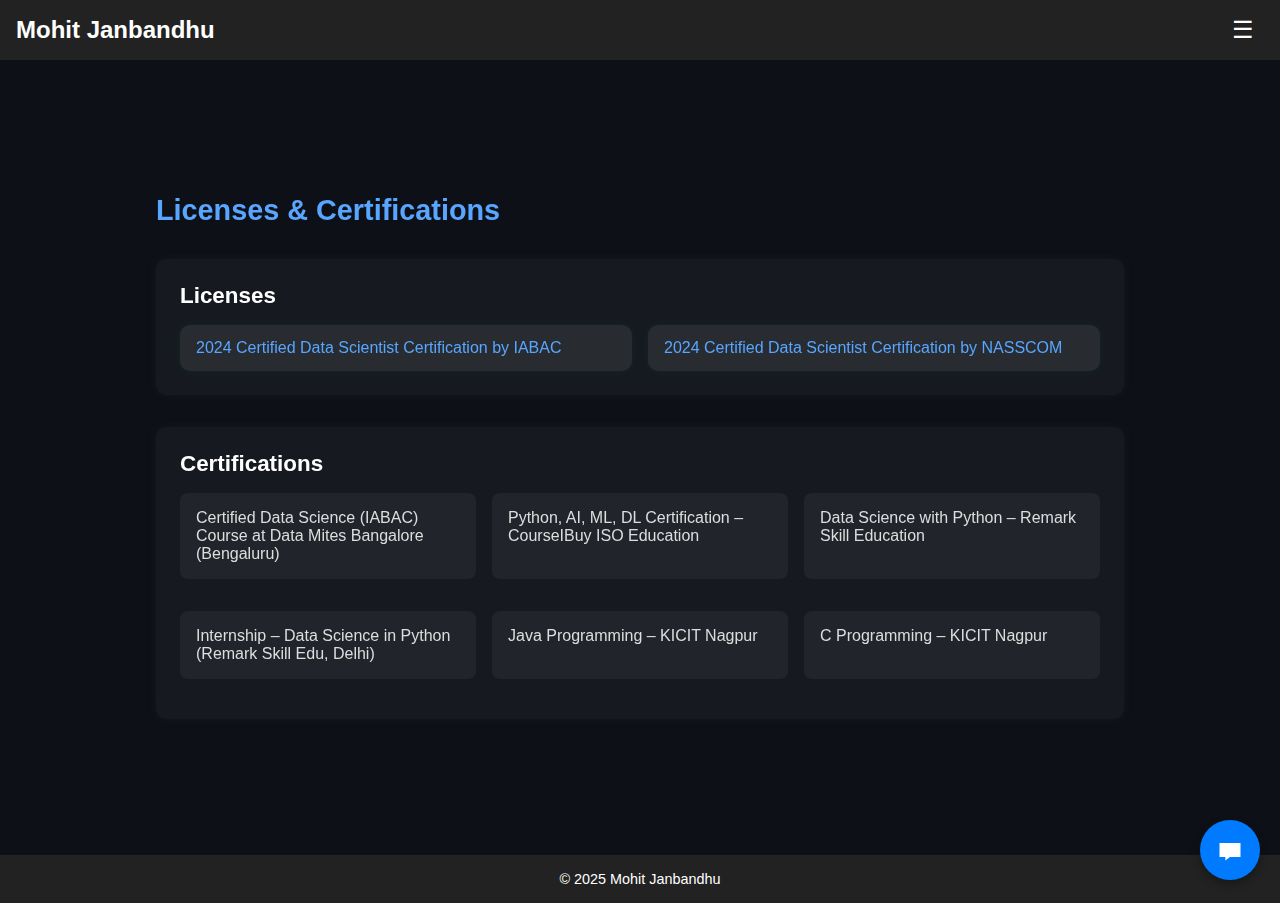
<file: mj/certifications.html>
<!DOCTYPE html>
<html lang="en">
<head>
  <meta charset="UTF-8" />
  <meta name="viewport" content="width=device-width, initial-scale=1.0"/>
  <title>Certifications | Mohit Janbandhu</title>
  <link rel="stylesheet" href="../style.css" />
</head>
<body>

  <!-- Neural Canvas Background -->
  <canvas id="neuronCanvas"></canvas>

  <!-- Header & Navigation -->
  <header>
    <nav>
      <div class="logo">Mohit Janbandhu</div>

      <!-- Desktop Dropdown Menu -->
      <div class="dropdown desktop-menu">
        <div class="menu-icon">☰</div>
        <ul class="dropdown-content">
          <li><a href="about.html">About</a></li>
          <li><a href="skills.html">Skills</a></li>
          <li><a href="projects.html">Internships and Projects</a></li>
          <li><a href="certifications.html">Certifications</a></li>
          <li><a href="recent-participation.html">Recent Participation</a></li>
          <li><a href="contact.html">Contact</a></li>
        </ul>
      </div>

      <!-- Mobile Hamburger Menu -->
      <div class="hamburger mobile-menu" onclick="toggleMenu()">☰</div>
      <ul class="nav-links" id="navLinks">
        <li><a href="about.html">About</a></li>
        <li><a href="skills.html">Skills</a></li>
        <li><a href="projects.html">Internships and Projects</a></li>
        <li><a href="certifications.html">Certifications</a></li>
        <li><a href="recent-participation.html">Recent Participation</a></li>
        <li><a href="contact.html">Contact</a></li>
      </ul>
    </nav>
  </header>

  <!-- Content Section -->
  <div class="content">
    <main>
      <section id="certifications">
        <h2 class="section-heading">Licenses & Certifications</h2>

        <!-- Licenses Section -->
        <div class="cert-box">
          <h3 class="sub-heading">Licenses</h3>
          <div class="cert-grid">
            <div class="cert-item" title="Earned in 2024">
              <a href="https://www.linkedin.com/posts/mohitjanbandhu_datascience-iabac-certification-activity-7197460907524825088-AoMo?utm_source=share&utm_medium=member_desktop&rcm=ACoAADcSxE8BQUyx0Y1Xf1OCSIuM2z6-lE5wAGc" target="_blank">
                2024 Certified Data Scientist Certification by 
                <a href="https://iabac.org/" target="_blank">IABAC</a>
              </a>
            </div>
            <div class="cert-item" title="Earned in 2024">
              <a href="https://www.linkedin.com/in/mohitjanbandhu" target="_blank">
                2024 Certified Data Scientist Certification by 
                <a href="https://www.futureskillsprime.in/" target="_blank">NASSCOM</a>
              </a>
            </div>
          </div>
        </div>

        <!-- Certifications Section -->
        <div class="cert-box">
          <h3 class="sub-heading">Certifications</h3>
          <div class="cert-grid">
            <div class="cert-card" data-tooltip="Earned in 2023">
              Certified Data Science (IABAC) Course at Data Mites Bangalore (Bengaluru)
            </div>
            <div class="cert-card" data-tooltip="Earned in 2022">
              Python, AI, ML, DL Certification – CourseIBuy ISO Education
            </div>
            <div class="cert-card" data-tooltip="Earned in 2021">
              Data Science with Python – Remark Skill Education
            </div>
            <div class="cert-card" data-tooltip="Earned in 2021">
              Internship – Data Science in Python (Remark Skill Edu, Delhi)
            </div>
            <div class="cert-card" data-tooltip="Earned in 2020">
              Java Programming – KICIT Nagpur
            </div>
            <div class="cert-card" data-tooltip="Earned in 2019">
              C Programming – KICIT Nagpur
            </div>
          </div>
        </div>
      </section>
    </main>
  </div>

  <!-- Footer -->
  <footer>
    <p>© 2025 Mohit Janbandhu</p>
  </footer>

  <!-- Chatbot Button + Frame -->
  <button id="chatbot-toggle" title="Chat with me">
    <svg width="26" height="26" viewBox="0 0 24 24" fill="white" xmlns="http://www.w3.org/2000/svg">
      <path d="M21 6H3V18H8V21L12 18H21V6Z" fill="currentColor"/>
    </svg>
  </button>

  <iframe
    id="chatbot-frame"
    src="https://chat-bot-mj.onrender.com"
    title="Chatbot"
  ></iframe>

  <!-- JS -->
  <script src="../script.js"></script>
  <script>
    function toggleMenu() {
      const navLinks = document.getElementById("navLinks");
      navLinks.classList.toggle("show");
    }

    const chatbotToggle = document.getElementById('chatbot-toggle');
    const chatbotFrame = document.getElementById('chatbot-frame');
    chatbotToggle.addEventListener('click', () => {
      chatbotFrame.style.display = chatbotFrame.style.display === 'block' ? 'none' : 'block';
    });
  </script>

  <!-- Chatbot Styles -->
  <style>
    #chatbot-frame {
      display: none;
      position: fixed;
      bottom: 80px;
      right: 20px;
      width: 360px;
      height: 500px;
      border: none;
      border-radius: 10px;
      box-shadow: 0 0 10px rgba(0, 0, 0, 0.25);
      z-index: 999;
    }

    #chatbot-toggle {
      position: fixed;
      bottom: 20px;
      right: 20px;
      width: 60px;
      height: 60px;
      background-color: #007bff;
      color: white;
      border: none;
      border-radius: 50%;
      cursor: pointer;
      z-index: 1001;
      display: flex;
      align-items: center;
      justify-content: center;
      padding: 0;
      transition: background-color 0.3s ease;
      box-shadow: 0 4px 10px rgba(0, 0, 0, 0.3);
    }

    #chatbot-toggle:hover {
      background-color: #0056b3;
    }

    #chatbot-toggle svg {
      width: 28px;
      height: 28px;
    }
  </style>
</body>
</html>
</file>
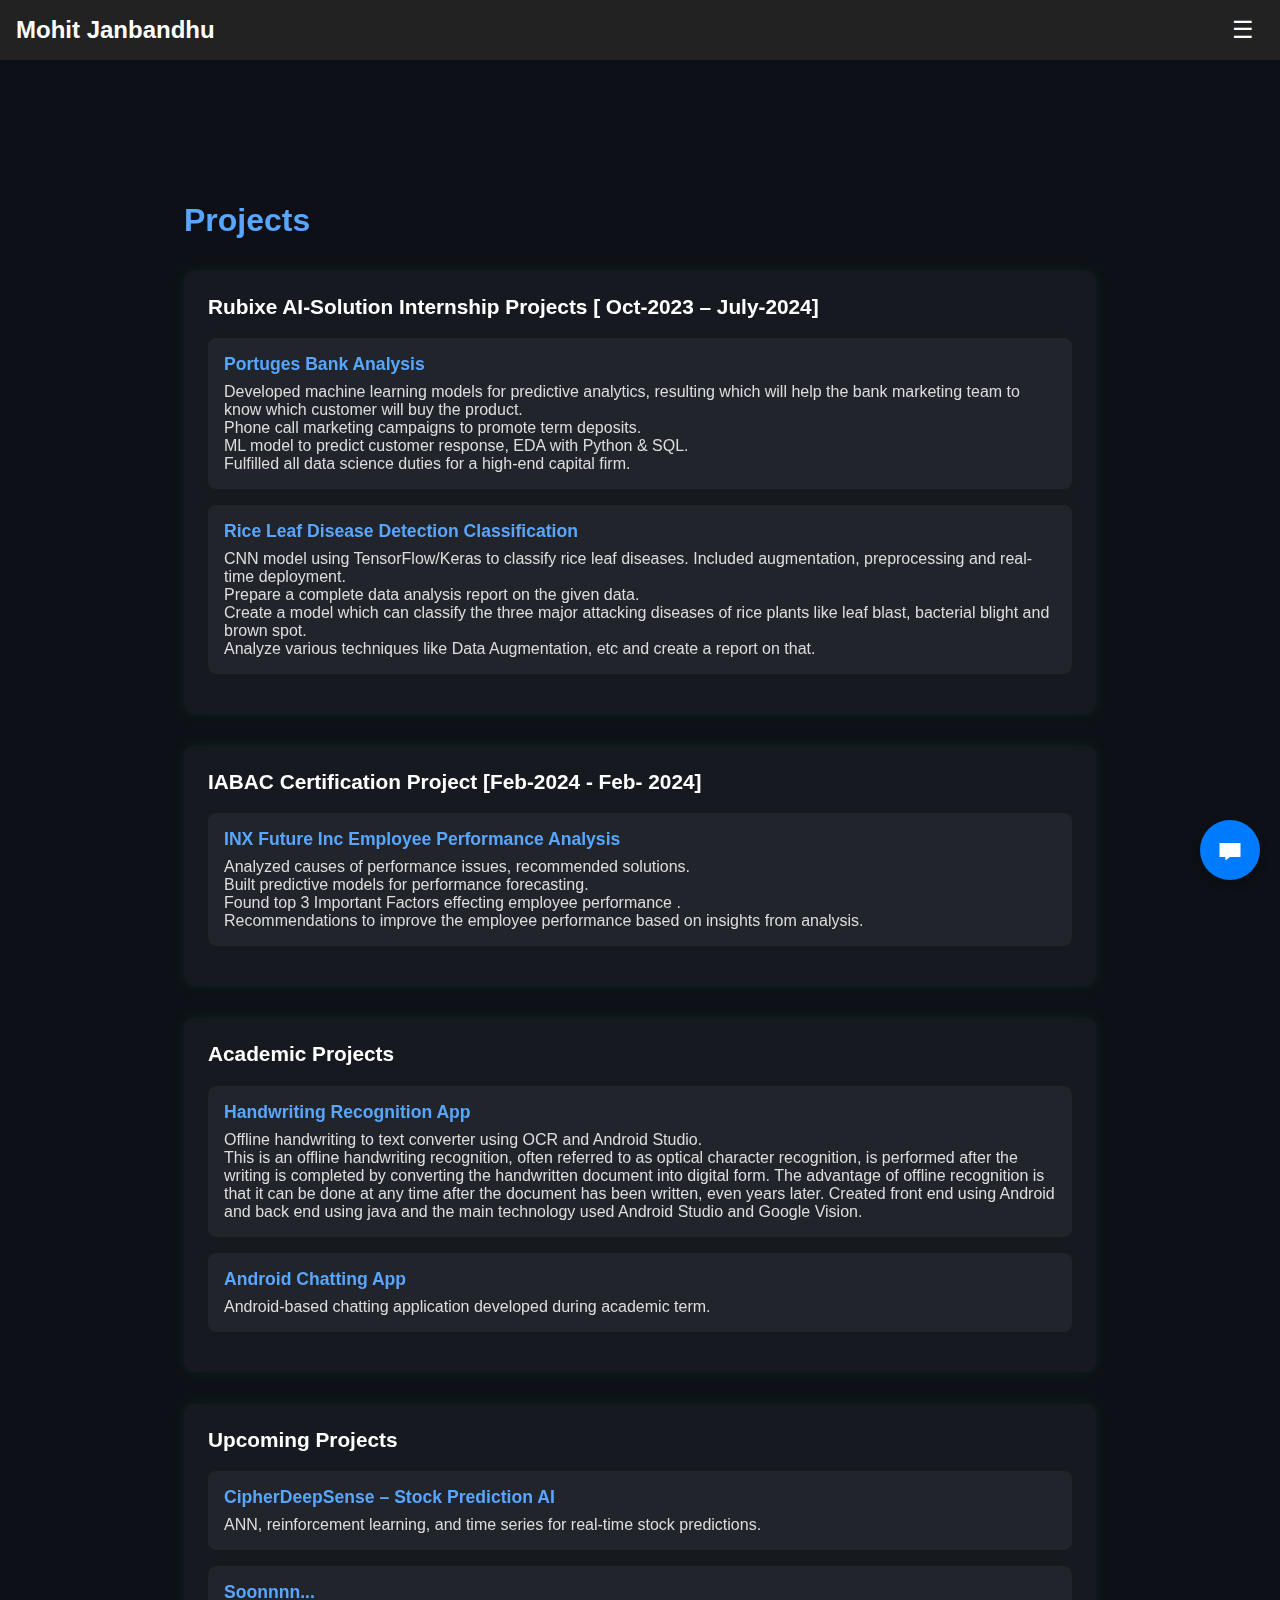
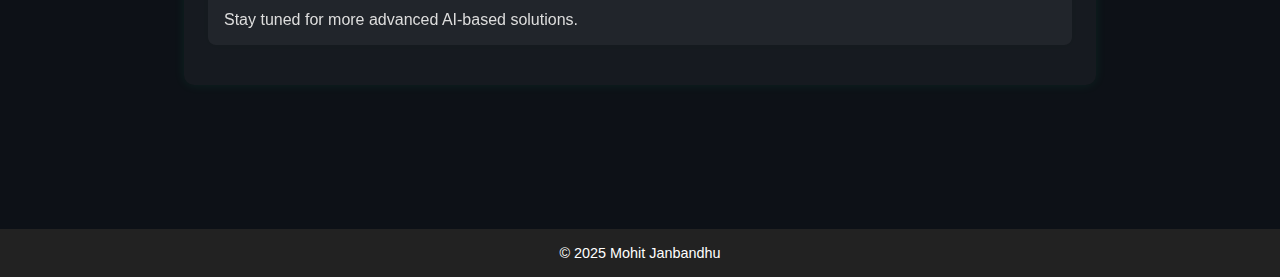
<file: MJ/projects.html>
<!DOCTYPE html>
<html lang="en">
<head>
  <meta charset="UTF-8" />
  <meta name="viewport" content="width=device-width, initial-scale=1.0"/>
  <title>Projects | Mohit Janbandhu</title>
  <link rel="stylesheet" href="../style.css" />
</head>
<body>

  <!-- Neural Canvas Background -->
  <canvas id="neuronCanvas"></canvas>

  <!-- Poster Image (Full Height, Left Side) 
  <div class="poster-container">
    <img src="../images/profile.jpg" alt="Profile Poster" class="poster-image" />
    <div class="poster-overlay"></div>
  </div> -->


  <!-- Header & Navigation -->
  <header>
    <nav>
      <div class="logo">Mohit Janbandhu</div>

      <!-- Desktop Dropdown Menu -->
      <div class="dropdown desktop-menu">
        <div class="menu-icon">☰</div>
        <ul class="dropdown-content">
          <li><a href="about.html">About</a></li>
          <li><a href="skills.html">Skills</a></li>
          <li><a href="projects.html">Projects</a></li>
          <li><a href="certifications.html">Certifications</a></li>
          <li><a href="recent-participation.html">Recent Participation</a></li>
          <li><a href="contact.html">Contact</a></li>
        </ul>
      </div>

      <!-- Mobile Hamburger Menu -->
      <div class="hamburger mobile-menu" onclick="toggleMenu()">☰</div>
      <ul class="nav-links" id="navLinks">
        <li><a href="about.html">About</a></li>
        <li><a href="skills.html">Skills</a></li>
        <li><a href="projects.html">Projects</a></li>
        <li><a href="certifications.html">Certifications</a></li>
        <li><a href="recent-participation.html">Recent Participation</a></li>
        <li><a href="contact.html">Contact</a></li>
      </ul>
    </nav>
  </header>

  <!-- Project Content Section -->
  <div class="content">
    <main>
      <section id="projects">
        <h2 class="section-heading">Projects</h2>

        <!-- Rubixe Internship -->
        <div class="project-group">
          <h3 class="project-group-title">Rubixe AI-Solution Internship Projects [ Oct-2023 – July-2024]  </h3>

          <div class="project-card">
            <a href="https://github.com/MJanbandhu/PortugeseBankMarketingProject.git" target="_blank">
              <h4>Portuges Bank Analysis</h4>
            </a>
            <p>Developed machine learning models for predictive analytics, resulting which will help the bank 
marketing team to know which customer will buy the product.</p>
            <p>Phone call marketing campaigns to promote term deposits.</p>
            <p>ML model to predict customer response, EDA with Python & SQL.</p>
            <p>Fulfilled all data science duties for a high-end capital firm. </p>
          </div>

          <div class="project-card">
            <a href="https://github.com/MJanbandhu/RiceLeafDiseaseDetection" target="_blank">
              <h4>Rice Leaf Disease Detection Classification</h4>
            </a>
            <p>CNN model using TensorFlow/Keras to classify rice leaf diseases. Included augmentation, preprocessing and real-time deployment.</p>
             
            <p>Prepare a complete data analysis report on the given data.

            <p>Create a model which can classify the three major attacking diseases of rice plants like leaf blast, bacterial blight and brown spot.</p>
            <p> Analyze various techniques like Data Augmentation, etc and create a report on that.</p>
          </div>
        </div>

        <!-- IABAC Project -->
        <div class="project-group">
          <h3 class="project-group-title">IABAC Certification Project [Feb-2024 - Feb- 2024] </h3>

          <div class="project-card">
            <a href="https://github.com/MJanbandhu/IABAC-Employee-Performance-Analysis-INX-Future-Inc." target="_blank">
              <h4>INX Future Inc Employee Performance Analysis</h4>
            </a>
            <p>Analyzed causes of performance issues, recommended solutions.</p>
            <p>Built predictive models for performance forecasting.</p>
            <p>Found top 3 Important Factors effecting employee performance .</p>
            <p>Recommendations to improve the employee performance based on insights from analysis.</p>
          </div>
        </div>

        <!-- Academic Projects -->
        <div class="project-group">
          <h3 class="project-group-title">Academic Projects</h3>

          <div class="project-card">
            <a href="https://github.com/MJanbandhu" target="_blank">
              <h4>Handwriting Recognition App</h4>
            </a>
            <p>Offline handwriting to text converter using OCR and Android Studio.</p>
            <p>This is an offline handwriting recognition, often referred to as optical character 
recognition, is performed after the writing is completed by converting the handwritten document into 
digital form. The advantage of offline recognition is that it can be done at any time after the document 
has been written, even years later. Created front end using Android and back end using java and the 
main technology used Android Studio and Google Vision. </p>
          </div>

          <div class="project-card">
            <a href="https://www.linkedin.com/in/mohitjanbandhu" target="_blank">
              <h4>Android Chatting App</h4>
            </a>
            <p>Android-based chatting application developed during academic term.</p>
          </div>
        </div>

        <!-- Upcoming Projects -->
        <div class="project-group">
          <h3 class="project-group-title">Upcoming Projects</h3>

          <div class="project-card">
            <a href="https://github.com/MJanbandhu/Cipher-Deep-Sense.git" target="_blank">
              <h4>CipherDeepSense – Stock Prediction AI</h4>
            </a>
            <p>ANN, reinforcement learning, and time series for real-time stock predictions.</p>
          </div>

          <div class="project-card">
            <a href="https://www.linkedin.com/in/mohitjanbandhu" target="_blank">
              <h4>Soonnnn...</h4>
            </a>
            <p>Stay tuned for more advanced AI-based solutions.</p>
          </div>
        </div>
      </section>
    </main>
  </div>

  <!-- Footer -->
  <footer>
    <p>© 2025 Mohit Janbandhu</p>
  </footer>

  <!-- Chatbot Button -->
  <button id="chatbot-toggle" title="Chat with me">
    <svg width="26" height="26" viewBox="0 0 24 24" fill="white" xmlns="http://www.w3.org/2000/svg">
      <path d="M21 6H3V18H8V21L12 18H21V6Z" fill="currentColor"/>
    </svg>
  </button>

  <!-- Chatbot Iframe -->
  <iframe
    id="chatbot-frame"
    src="https://chat-bot-mj.onrender.com"
    title="Chatbot"
  ></iframe>

  <!-- JS -->
  <script src="../script.js"></script>
  <script>
    function toggleMenu() {
      const navLinks = document.getElementById("navLinks");
      navLinks.classList.toggle("show");
    }

    const chatbotToggle = document.getElementById('chatbot-toggle');
    const chatbotFrame = document.getElementById('chatbot-frame');
    chatbotToggle.addEventListener('click', () => {
      chatbotFrame.style.display = chatbotFrame.style.display === 'block' ? 'none' : 'block';
    });
  </script>

  <!-- Chatbot Styles -->
  <style>
    #chatbot-frame {
      display: none;
      position: fixed;
      bottom: 80px;
      right: 20px;
      width: 360px;
      height: 500px;
      border: none;
      border-radius: 10px;
      box-shadow: 0 0 10px rgba(0, 0, 0, 0.25);
      z-index: 999;
    }

    #chatbot-toggle {
      position: fixed;
      bottom: 20px;
      right: 20px;
      width: 60px;
      height: 60px;
      background-color: #007bff;
      color: white;
      border: none;
      border-radius: 50%;
      cursor: pointer;
      z-index: 1001;
      display: flex;
      align-items: center;
      justify-content: center;
      padding: 0;
      transition: background-color 0.3s ease;
      box-shadow: 0 4px 10px rgba(0, 0, 0, 0.3);
    }

    #chatbot-toggle:hover {
      background-color: #0056b3;
    }

    #chatbot-toggle svg {
      width: 28px;
      height: 28px;
    }
  </style>
</body>
</html>
</file>
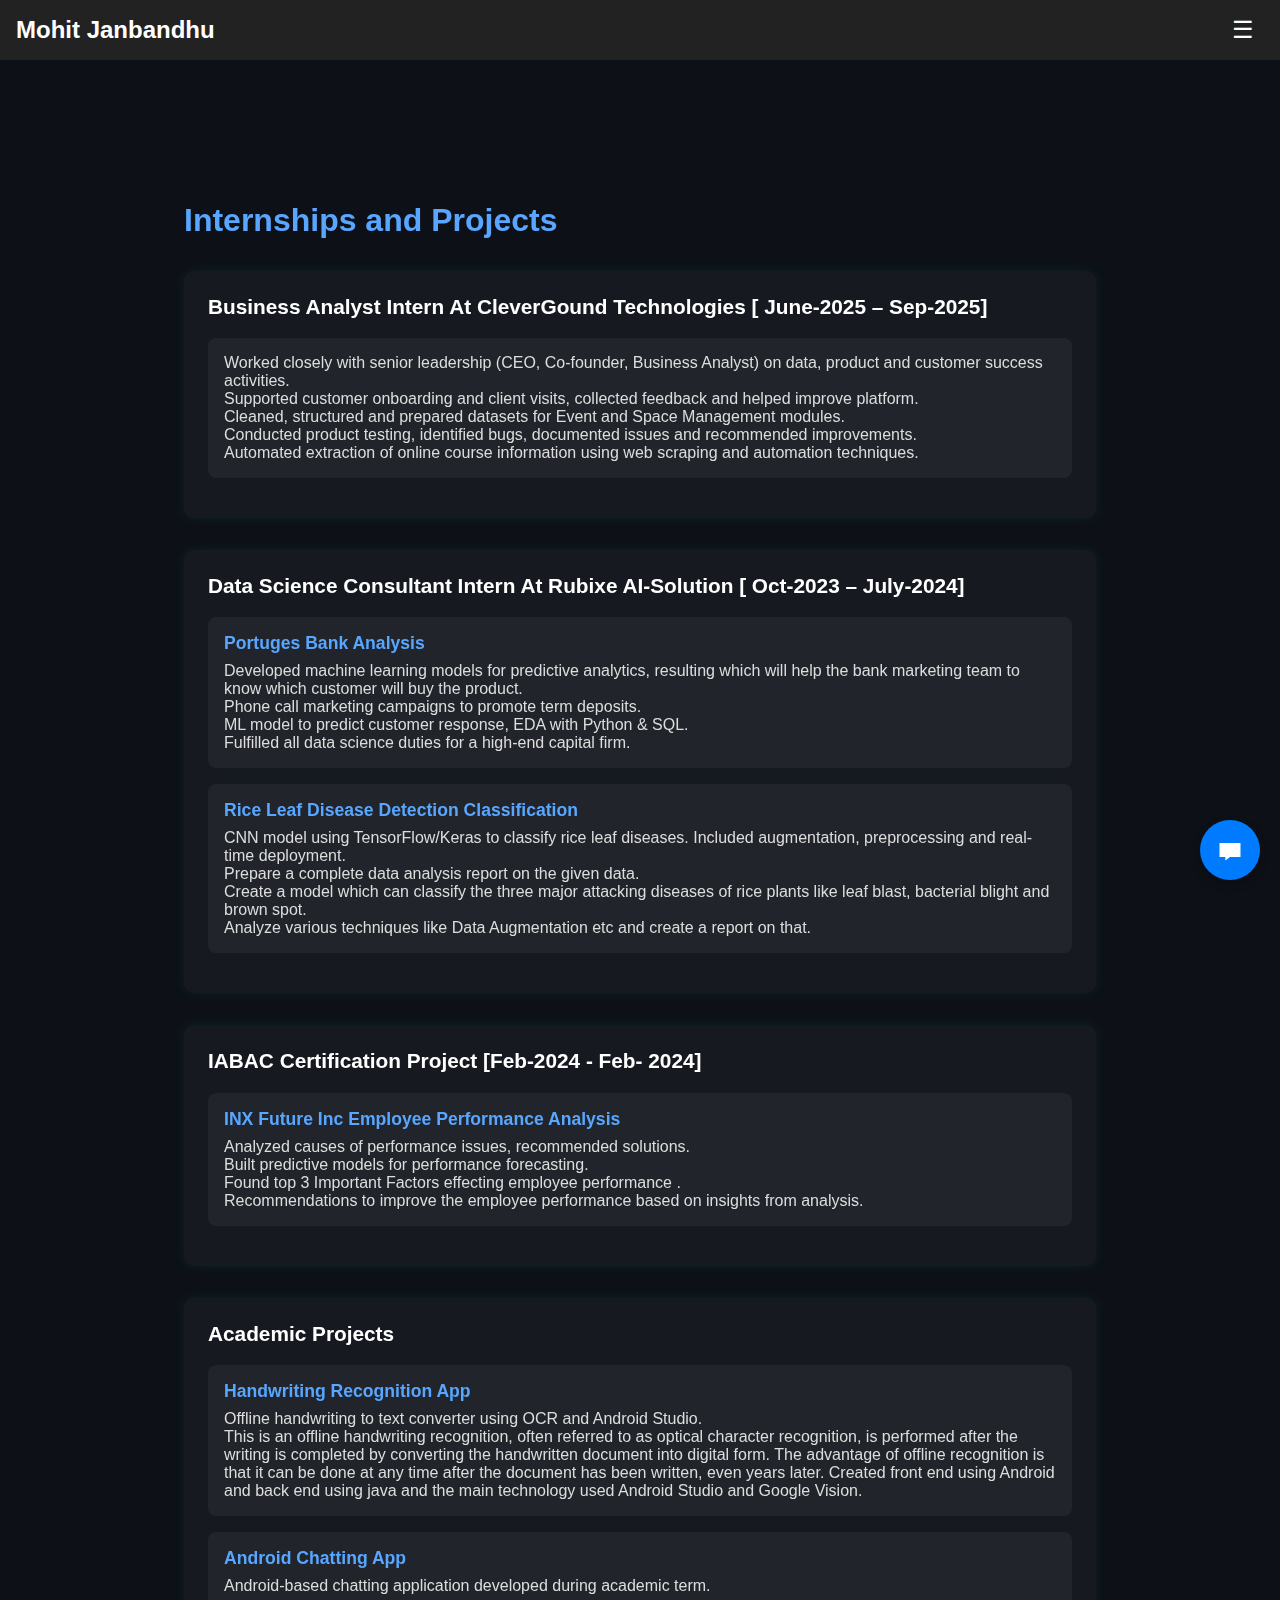
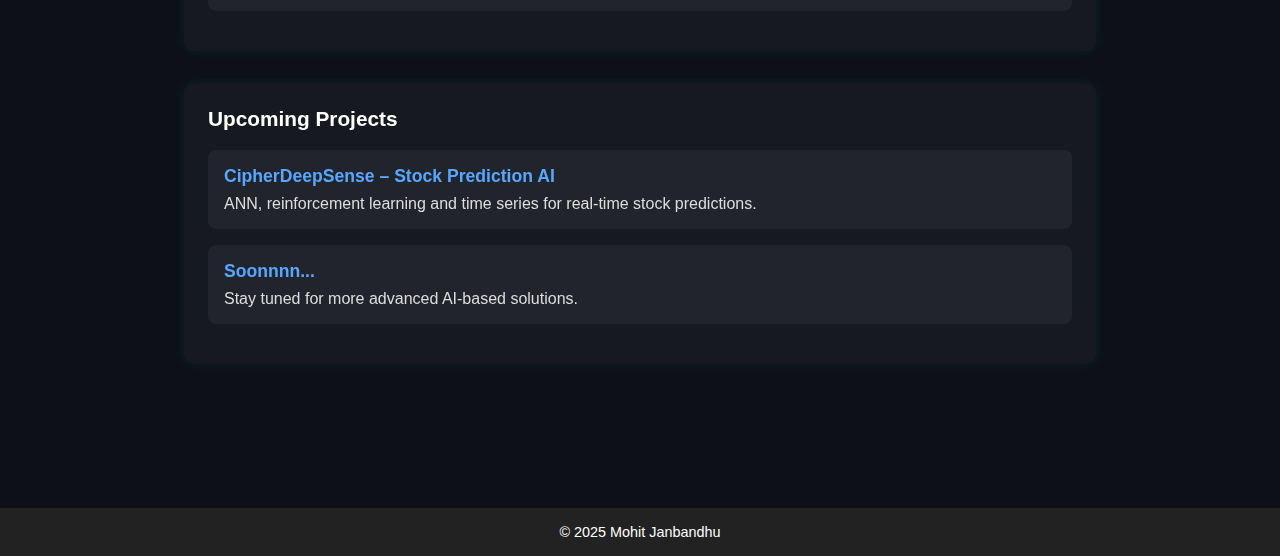
<file: mj/projects.html>
<!DOCTYPE html>
<html lang="en">
<head>
  <meta charset="UTF-8" />
  <meta name="viewport" content="width=device-width, initial-scale=1.0"/>
  <title>Internships and Projects | Mohit Janbandhu</title>
  <link rel="stylesheet" href="../style.css" />
</head>
<body>

  <!-- Neural Canvas Background -->
  <canvas id="neuronCanvas"></canvas>

  <!-- Poster Image (Full Height, Left Side) 
  <div class="poster-container">
    <img src="../images/profile.jpg" alt="Profile Poster" class="poster-image" />
    <div class="poster-overlay"></div>
  </div> -->


  <!-- Header & Navigation -->
  <header>
    <nav>
      <div class="logo">Mohit Janbandhu</div>

      <!-- Desktop Dropdown Menu -->
      <div class="dropdown desktop-menu">
        <div class="menu-icon">☰</div>
        <ul class="dropdown-content">
          <li><a href="about.html">About</a></li>
          <li><a href="skills.html">Skills</a></li>
          <li><a href="projects.html">Interships and Projects</a></li>
          <li><a href="certifications.html">Certifications</a></li>
          <li><a href="recent-participation.html">Recent Participation</a></li>
          <li><a href="contact.html">Contact</a></li>
        </ul>
      </div>

      <!-- Mobile Hamburger Menu -->
      <div class="hamburger mobile-menu" onclick="toggleMenu()">☰</div>
      <ul class="nav-links" id="navLinks">
        <li><a href="about.html">About</a></li>
        <li><a href="skills.html">Skills</a></li>
        <li><a href="projects.html">Internships and Projects</a></li>
        <li><a href="certifications.html">Certifications</a></li>
        <li><a href="recent-participation.html">Recent Participation</a></li>
        <li><a href="contact.html">Contact</a></li>
      </ul>
    </nav>
  </header>

  <!-- Project Content Section -->
  <div class="content">
    <main>
      <section id="projects">
        <h2 class="section-heading">Internships and Projects</h2>


        <!-- CleverGround Intern -->
        <div class="project-group">
          <h3 class="project-group-title">Business Analyst Intern At CleverGound Technologies [ June-2025 – Sep-2025]  </h3>

          <div class="project-card">
            
            <p>Worked closely with senior leadership (CEO, Co-founder, Business Analyst) on data, product and 
customer success activities.</p>
            <p>Supported customer onboarding and client visits, collected feedback and helped improve platform.</p>
            <p>Cleaned, structured and prepared datasets for Event and Space Management modules.</p>
            <p>Conducted product testing, identified bugs, documented issues and recommended improvements.</p>
            <p>Automated extraction of online course information using web scraping and automation techniques. </p>
          </div>
        </div>







        <!-- Rubixe Internship -->
        <div class="project-group">
          <h3 class="project-group-title">Data Science Consultant Intern At Rubixe AI-Solution [ Oct-2023 – July-2024]  </h3>

          <div class="project-card">
            <a href="https://github.com/MJanbandhu/PortugeseBankMarketingProject.git" target="_blank">
              <h4>Portuges Bank Analysis</h4>
            </a>
            <p>Developed machine learning models for predictive analytics, resulting which will help the bank 
marketing team to know which customer will buy the product.</p>
            <p>Phone call marketing campaigns to promote term deposits.</p>
            <p>ML model to predict customer response, EDA with Python & SQL.</p>
            <p>Fulfilled all data science duties for a high-end capital firm. </p>
          </div>

          <div class="project-card">
            <a href="https://github.com/MJanbandhu/RiceLeafDiseaseDetection" target="_blank">
              <h4>Rice Leaf Disease Detection Classification</h4>
            </a>
            <p>CNN model using TensorFlow/Keras to classify rice leaf diseases. Included augmentation, preprocessing and real-time deployment.</p>
             
            <p>Prepare a complete data analysis report on the given data.

            <p>Create a model which can classify the three major attacking diseases of rice plants like leaf blast, bacterial blight and brown spot.</p>
            <p> Analyze various techniques like Data Augmentation etc and create a report on that.</p>
          </div>
        </div>

        <!-- IABAC Project -->
        <div class="project-group">
          <h3 class="project-group-title">IABAC Certification Project [Feb-2024 - Feb- 2024] </h3>

          <div class="project-card">
            <a href="https://github.com/MJanbandhu/IABAC-Employee-Performance-Analysis-INX-Future-Inc." target="_blank">
              <h4>INX Future Inc Employee Performance Analysis</h4>
            </a>
            <p>Analyzed causes of performance issues, recommended solutions.</p>
            <p>Built predictive models for performance forecasting.</p>
            <p>Found top 3 Important Factors effecting employee performance .</p>
            <p>Recommendations to improve the employee performance based on insights from analysis.</p>
          </div>
        </div>

        <!-- Academic Projects -->
        <div class="project-group">
          <h3 class="project-group-title">Academic Projects</h3>

          <div class="project-card">
            <a href="https://github.com/MJanbandhu" target="_blank">
              <h4>Handwriting Recognition App</h4>
            </a>
            <p>Offline handwriting to text converter using OCR and Android Studio.</p>
            <p>This is an offline handwriting recognition, often referred to as optical character 
recognition, is performed after the writing is completed by converting the handwritten document into 
digital form. The advantage of offline recognition is that it can be done at any time after the document 
has been written, even years later. Created front end using Android and back end using java and the 
main technology used Android Studio and Google Vision. </p>
          </div>

          <div class="project-card">
            <a href="https://www.linkedin.com/in/mohitjanbandhu" target="_blank">
              <h4>Android Chatting App</h4>
            </a>
            <p>Android-based chatting application developed during academic term.</p>
          </div>
        </div>

        <!-- Upcoming Projects -->
        <div class="project-group">
          <h3 class="project-group-title">Upcoming Projects</h3>

          <div class="project-card">
            <a href="https://github.com/MJanbandhu/Cipher-Deep-Sense.git" target="_blank">
              <h4>CipherDeepSense – Stock Prediction AI</h4>
            </a>
            <p>ANN, reinforcement learning and time series for real-time stock predictions.</p>
          </div>

          <div class="project-card">
            <a href="https://www.linkedin.com/in/mohitjanbandhu" target="_blank">
              <h4>Soonnnn...</h4>
            </a>
            <p>Stay tuned for more advanced AI-based solutions.</p>
          </div>
        </div>
      </section>
    </main>
  </div>

  <!-- Footer -->
  <footer>
    <p>© 2025 Mohit Janbandhu</p>
  </footer>

  <!-- Chatbot Button -->
  <button id="chatbot-toggle" title="Chat with me">
    <svg width="26" height="26" viewBox="0 0 24 24" fill="white" xmlns="http://www.w3.org/2000/svg">
      <path d="M21 6H3V18H8V21L12 18H21V6Z" fill="currentColor"/>
    </svg>
  </button>

  <!-- Chatbot Iframe -->
  <iframe
    id="chatbot-frame"
    src="https://chat-bot-mj.onrender.com"
    title="Chatbot"
  ></iframe>

  <!-- JS -->
  <script src="../script.js"></script>
  <script>
    function toggleMenu() {
      const navLinks = document.getElementById("navLinks");
      navLinks.classList.toggle("show");
    }

    const chatbotToggle = document.getElementById('chatbot-toggle');
    const chatbotFrame = document.getElementById('chatbot-frame');
    chatbotToggle.addEventListener('click', () => {
      chatbotFrame.style.display = chatbotFrame.style.display === 'block' ? 'none' : 'block';
    });
  </script>

  <!-- Chatbot Styles -->
  <style>
    #chatbot-frame {
      display: none;
      position: fixed;
      bottom: 80px;
      right: 20px;
      width: 360px;
      height: 500px;
      border: none;
      border-radius: 10px;
      box-shadow: 0 0 10px rgba(0, 0, 0, 0.25);
      z-index: 999;
    }

    #chatbot-toggle {
      position: fixed;
      bottom: 20px;
      right: 20px;
      width: 60px;
      height: 60px;
      background-color: #007bff;
      color: white;
      border: none;
      border-radius: 50%;
      cursor: pointer;
      z-index: 1001;
      display: flex;
      align-items: center;
      justify-content: center;
      padding: 0;
      transition: background-color 0.3s ease;
      box-shadow: 0 4px 10px rgba(0, 0, 0, 0.3);
    }

    #chatbot-toggle:hover {
      background-color: #0056b3;
    }

    #chatbot-toggle svg {
      width: 28px;
      height: 28px;
    }
  </style>
</body>
</html>
</file>
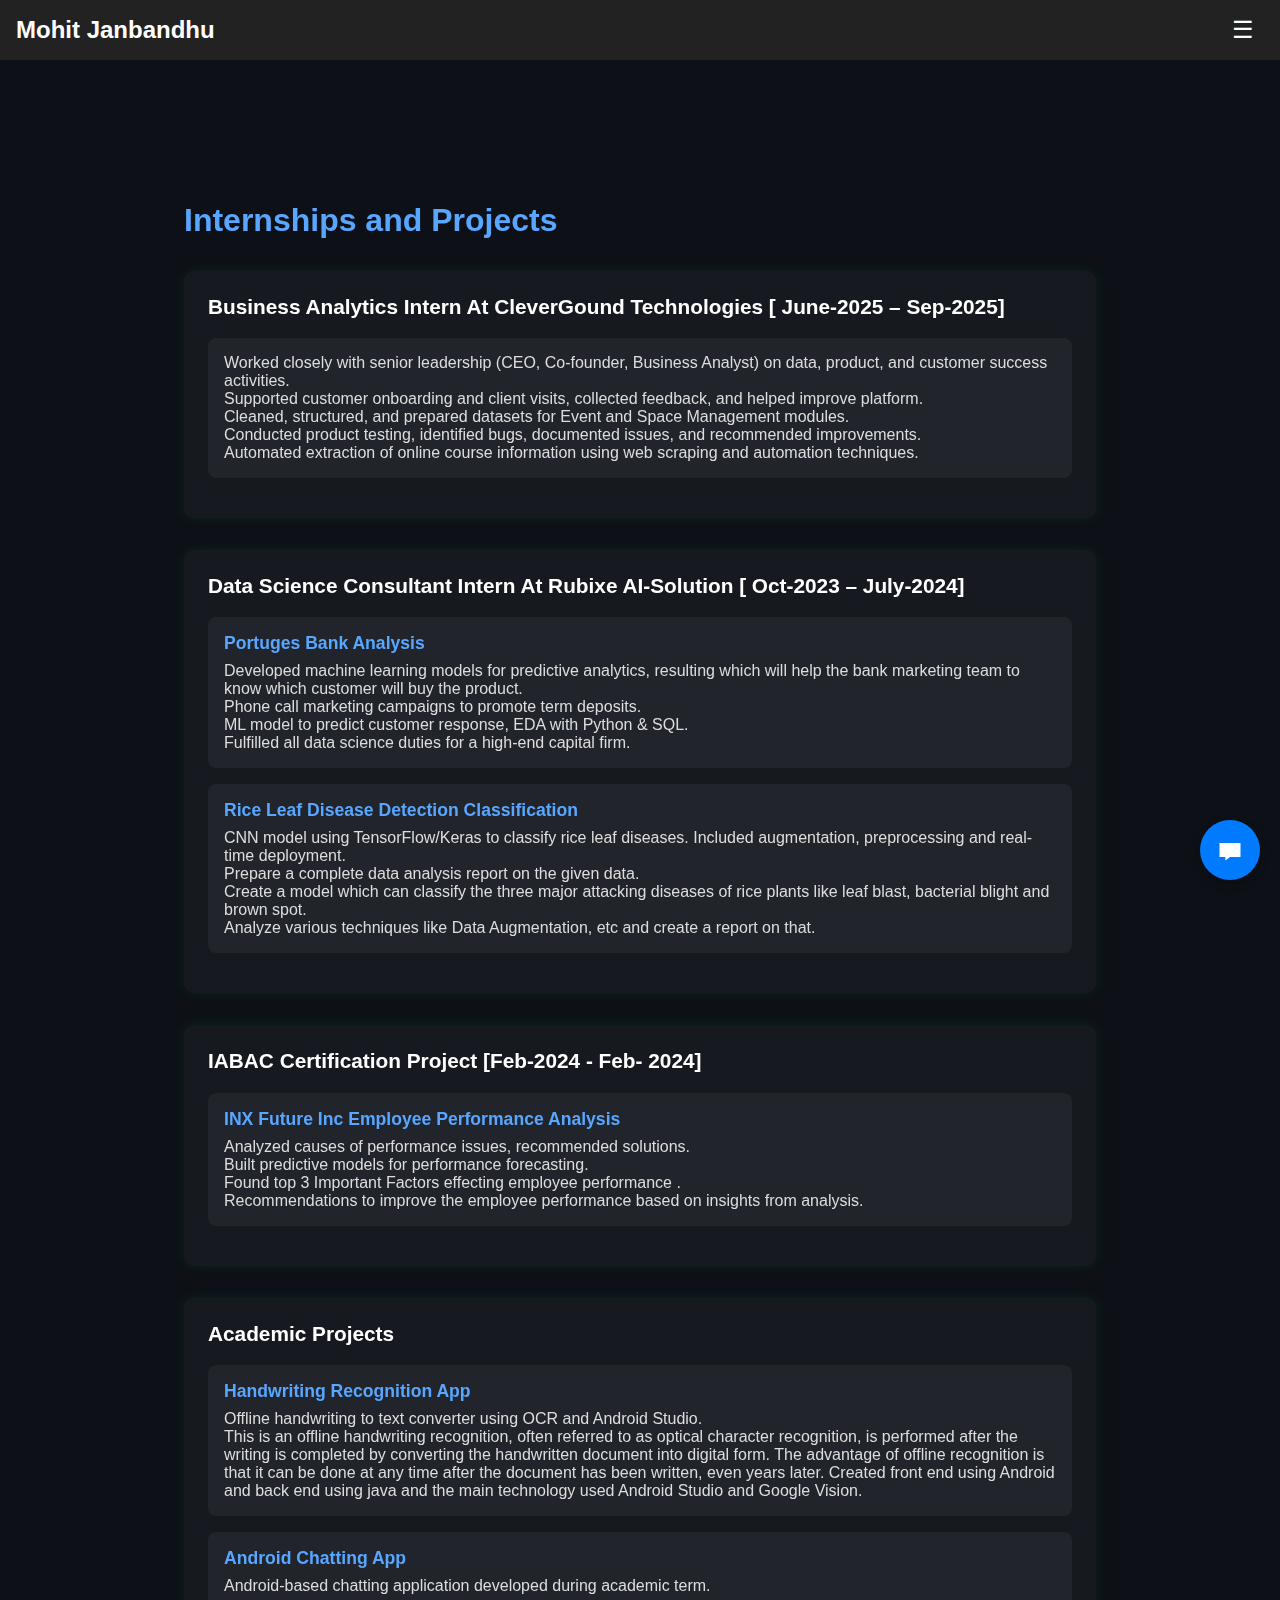
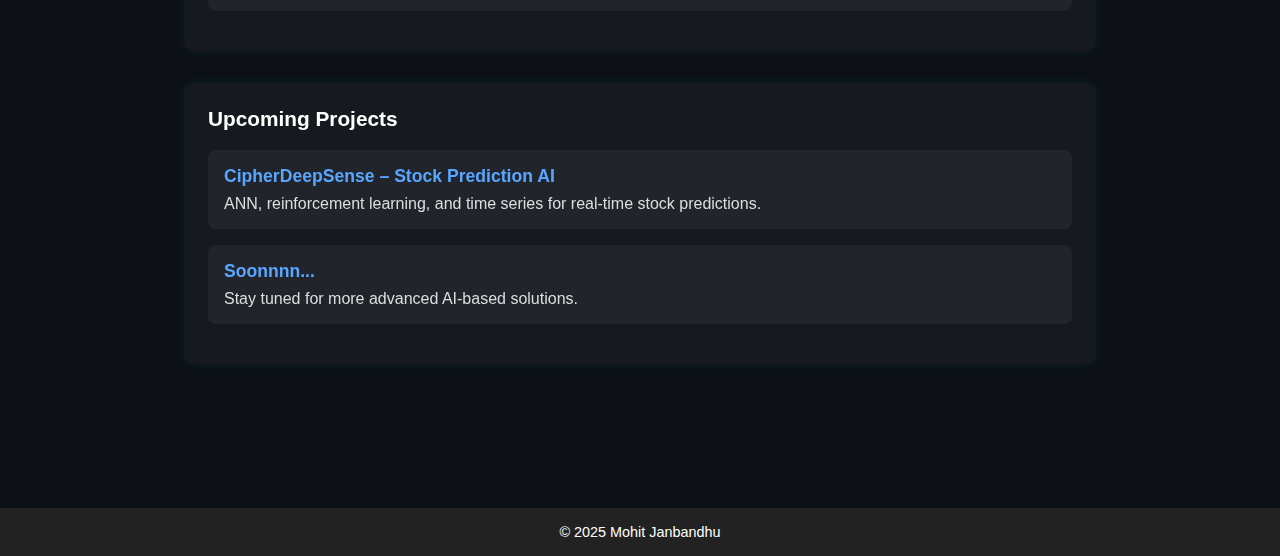
<file: mj/projects_intern.html>
<!DOCTYPE html>
<html lang="en">
<head>
  <meta charset="UTF-8" />
  <meta name="viewport" content="width=device-width, initial-scale=1.0"/>
  <title>Internships and Projects | Mohit Janbandhu</title>
  <link rel="stylesheet" href="../style.css" />
</head>
<body>

  <!-- Neural Canvas Background -->
  <canvas id="neuronCanvas"></canvas>

  <!-- Poster Image (Full Height, Left Side) 
  <div class="poster-container">
    <img src="../images/profile.jpg" alt="Profile Poster" class="poster-image" />
    <div class="poster-overlay"></div>
  </div> -->


  <!-- Header & Navigation -->
  <header>
    <nav>
      <div class="logo">Mohit Janbandhu</div>

      <!-- Desktop Dropdown Menu -->
      <div class="dropdown desktop-menu">
        <div class="menu-icon">☰</div>
        <ul class="dropdown-content">
          <li><a href="about.html">About</a></li>
          <li><a href="skills.html">Skills</a></li>
          <li><a href="projects.html">Interships and Projects</a></li>
          <li><a href="certifications.html">Certifications</a></li>
          <li><a href="recent-participation.html">Recent Participation</a></li>
          <li><a href="contact.html">Contact</a></li>
        </ul>
      </div>

      <!-- Mobile Hamburger Menu -->
      <div class="hamburger mobile-menu" onclick="toggleMenu()">☰</div>
      <ul class="nav-links" id="navLinks">
        <li><a href="about.html">About</a></li>
        <li><a href="skills.html">Skills</a></li>
        <li><a href="projects.html">Internships and Projects</a></li>
        <li><a href="certifications.html">Certifications</a></li>
        <li><a href="recent-participation.html">Recent Participation</a></li>
        <li><a href="contact.html">Contact</a></li>
      </ul>
    </nav>
  </header>

  <!-- Project Content Section -->
  <div class="content">
    <main>
      <section id="projects">
        <h2 class="section-heading">Internships and Projects</h2>


        <!-- CleverGround Intern -->
        <div class="project-group">
          <h3 class="project-group-title">Business Analytics Intern At CleverGound Technologies [ June-2025 – Sep-2025]  </h3>

          <div class="project-card">
            
            <p>Worked closely with senior leadership (CEO, Co-founder, Business Analyst) on data, product, and 
customer success activities.</p>
            <p>Supported customer onboarding and client visits, collected feedback, and helped improve platform.</p>
            <p>Cleaned, structured, and prepared datasets for Event and Space Management modules.</p>
            <p>Conducted product testing, identified bugs, documented issues, and recommended improvements.</p>
            <p>Automated extraction of online course information using web scraping and automation techniques. </p>
          </div>
        </div>







        <!-- Rubixe Internship -->
        <div class="project-group">
          <h3 class="project-group-title">Data Science Consultant Intern At Rubixe AI-Solution [ Oct-2023 – July-2024]  </h3>

          <div class="project-card">
            <a href="https://github.com/MJanbandhu/PortugeseBankMarketingProject.git" target="_blank">
              <h4>Portuges Bank Analysis</h4>
            </a>
            <p>Developed machine learning models for predictive analytics, resulting which will help the bank 
marketing team to know which customer will buy the product.</p>
            <p>Phone call marketing campaigns to promote term deposits.</p>
            <p>ML model to predict customer response, EDA with Python & SQL.</p>
            <p>Fulfilled all data science duties for a high-end capital firm. </p>
          </div>

          <div class="project-card">
            <a href="https://github.com/MJanbandhu/RiceLeafDiseaseDetection" target="_blank">
              <h4>Rice Leaf Disease Detection Classification</h4>
            </a>
            <p>CNN model using TensorFlow/Keras to classify rice leaf diseases. Included augmentation, preprocessing and real-time deployment.</p>
             
            <p>Prepare a complete data analysis report on the given data.

            <p>Create a model which can classify the three major attacking diseases of rice plants like leaf blast, bacterial blight and brown spot.</p>
            <p> Analyze various techniques like Data Augmentation, etc and create a report on that.</p>
          </div>
        </div>

        <!-- IABAC Project -->
        <div class="project-group">
          <h3 class="project-group-title">IABAC Certification Project [Feb-2024 - Feb- 2024] </h3>

          <div class="project-card">
            <a href="https://github.com/MJanbandhu/IABAC-Employee-Performance-Analysis-INX-Future-Inc." target="_blank">
              <h4>INX Future Inc Employee Performance Analysis</h4>
            </a>
            <p>Analyzed causes of performance issues, recommended solutions.</p>
            <p>Built predictive models for performance forecasting.</p>
            <p>Found top 3 Important Factors effecting employee performance .</p>
            <p>Recommendations to improve the employee performance based on insights from analysis.</p>
          </div>
        </div>

        <!-- Academic Projects -->
        <div class="project-group">
          <h3 class="project-group-title">Academic Projects</h3>

          <div class="project-card">
            <a href="https://github.com/MJanbandhu" target="_blank">
              <h4>Handwriting Recognition App</h4>
            </a>
            <p>Offline handwriting to text converter using OCR and Android Studio.</p>
            <p>This is an offline handwriting recognition, often referred to as optical character 
recognition, is performed after the writing is completed by converting the handwritten document into 
digital form. The advantage of offline recognition is that it can be done at any time after the document 
has been written, even years later. Created front end using Android and back end using java and the 
main technology used Android Studio and Google Vision. </p>
          </div>

          <div class="project-card">
            <a href="https://www.linkedin.com/in/mohitjanbandhu" target="_blank">
              <h4>Android Chatting App</h4>
            </a>
            <p>Android-based chatting application developed during academic term.</p>
          </div>
        </div>

        <!-- Upcoming Projects -->
        <div class="project-group">
          <h3 class="project-group-title">Upcoming Projects</h3>

          <div class="project-card">
            <a href="https://github.com/MJanbandhu/Cipher-Deep-Sense.git" target="_blank">
              <h4>CipherDeepSense – Stock Prediction AI</h4>
            </a>
            <p>ANN, reinforcement learning, and time series for real-time stock predictions.</p>
          </div>

          <div class="project-card">
            <a href="https://www.linkedin.com/in/mohitjanbandhu" target="_blank">
              <h4>Soonnnn...</h4>
            </a>
            <p>Stay tuned for more advanced AI-based solutions.</p>
          </div>
        </div>
      </section>
    </main>
  </div>

  <!-- Footer -->
  <footer>
    <p>© 2025 Mohit Janbandhu</p>
  </footer>

  <!-- Chatbot Button -->
  <button id="chatbot-toggle" title="Chat with me">
    <svg width="26" height="26" viewBox="0 0 24 24" fill="white" xmlns="http://www.w3.org/2000/svg">
      <path d="M21 6H3V18H8V21L12 18H21V6Z" fill="currentColor"/>
    </svg>
  </button>

  <!-- Chatbot Iframe -->
  <iframe
    id="chatbot-frame"
    src="https://chat-bot-mj.onrender.com"
    title="Chatbot"
  ></iframe>

  <!-- JS -->
  <script src="../script.js"></script>
  <script>
    function toggleMenu() {
      const navLinks = document.getElementById("navLinks");
      navLinks.classList.toggle("show");
    }

    const chatbotToggle = document.getElementById('chatbot-toggle');
    const chatbotFrame = document.getElementById('chatbot-frame');
    chatbotToggle.addEventListener('click', () => {
      chatbotFrame.style.display = chatbotFrame.style.display === 'block' ? 'none' : 'block';
    });
  </script>

  <!-- Chatbot Styles -->
  <style>
    #chatbot-frame {
      display: none;
      position: fixed;
      bottom: 80px;
      right: 20px;
      width: 360px;
      height: 500px;
      border: none;
      border-radius: 10px;
      box-shadow: 0 0 10px rgba(0, 0, 0, 0.25);
      z-index: 999;
    }

    #chatbot-toggle {
      position: fixed;
      bottom: 20px;
      right: 20px;
      width: 60px;
      height: 60px;
      background-color: #007bff;
      color: white;
      border: none;
      border-radius: 50%;
      cursor: pointer;
      z-index: 1001;
      display: flex;
      align-items: center;
      justify-content: center;
      padding: 0;
      transition: background-color 0.3s ease;
      box-shadow: 0 4px 10px rgba(0, 0, 0, 0.3);
    }

    #chatbot-toggle:hover {
      background-color: #0056b3;
    }

    #chatbot-toggle svg {
      width: 28px;
      height: 28px;
    }
  </style>
</body>
</html>
</file>
<file: style.css>
/* Reset and base styles */
* {
  box-sizing: border-box;
  margin: 0;
  padding: 0;
}

html {
  scroll-padding-top: 60px;
}

body {
  font-family: 'Segoe UI', sans-serif;
  background-color: #f5fbff; /* Very light blue */
  color: #333;
  display: flex;
  flex-direction: column;
  min-height: 100vh;
  padding-top: 60px; /* matches header height */
}

/* Header and Navigation */
header {
  position: fixed;
  top: 0;
  width: 100%;
  background-color: #222;
  z-index: 1000;
  height: 60px;
}

nav {
  display: flex;
  justify-content: space-between;
  align-items: center;
  padding: 0 1.5rem;
  height: 100%;
}

nav .logo {
  color: #fff;
  font-size: 1.5rem;
  font-weight: bold;
}

nav ul.nav-links {
  list-style: none;
  display: flex;
  gap: 1rem;
}

nav ul.nav-links li a {
  color: #fff;
  text-decoration: none;
  padding: 0.5rem 0.75rem;
}

nav a,
nav a:visited,
nav a:active {
  color: #fff;
  text-decoration: none;
}

nav a:hover {
  color: #ddd;
}

/* Hamburger Icon (Three Line Menu) */
.hamburger {
  display: none;
  font-size: 2rem;
  color: #fff;
  cursor: pointer;
}

/* Responsive Navigation */
@media (max-width: 768px) {
  .hamburger {
    display: block;
  }

  .nav-links {
    display: none;
    flex-direction: column;
    background-color: #222;
    position: absolute;
    top: 60px;
    right: 0;
    width: 200px;
    padding: 1rem;
    box-shadow: -2px 2px 8px rgba(0, 0, 0, 0.4);
  }

  .nav-links.show {
    display: flex;
  }

  .nav-links li {
    margin-bottom: 0.5rem;
  }
}

/* Hero Section */
.hero {
  text-align: center;
  padding: 3rem 1rem;
}

.hero img {
  width: 150px;
  border-radius: 50%;
}

/* Typewriter */
.typewriter-name {
  text-align: center;
  font-size: 2.5rem;
  font-weight: bold;
  font-family: 'Segoe UI', sans-serif;
  color: #222;
  white-space: nowrap;
  overflow: hidden;
  border-right: 2px solid #333;
  margin-top: 2rem;
  width: fit-content;
  margin-left: auto;
  margin-right: auto;
}

/* Section Layout */
section {
  padding: 2rem 1rem;
  max-width: 1000px;
  margin: auto;
  padding-top: 40px;
}

section h2 {
  font-size: 1.6rem;
  font-weight: bold;
  color: #222;
  text-align: left;
  margin-bottom: 1rem;
}

/* About Section */
.about-content p {
  font-size: 1.1rem;
  line-height: 1.7;
  margin-bottom: 1.3rem;
  text-align: justify;
  letter-spacing: 0.02em;
  color: #444;
}

/* Skills Layout */
.skills-wrapper {
  display: flex;
  flex-wrap: wrap;
  gap: 2rem;
}

.skills-left,
.skills-right {
  flex: 1;
  min-width: 300px;
}

.skill-category {
  margin-bottom: 2rem;
}

.skill-category h3 {
  font-size: 1.3rem;
  margin-bottom: 0.5rem;
  color: #222;
}

.skill-category p,
.sub-skill p,
.sub-sub-skill p {
  margin: 0;
  padding-left: 1rem;
  line-height: 1.6;
  font-size: 0.95rem;
}

.sub-skill {
  margin-left: 1rem;
  margin-bottom: 1rem;
}

.sub-skill h4 {
  font-size: 1.1rem;
  margin-bottom: 0.4rem;
  color: #333;
}

.sub-sub-skill {
  margin-left: 1rem;
  margin-bottom: 0.6rem;
}

.sub-sub-skill h5 {
  font-size: 1rem;
  margin-bottom: 0.3rem;
  color: #444;
}

.skill-icons {
  display: flex;
  flex-wrap: wrap;
  gap: 10px;
  align-items: center;
}

.skill-icons img {
  height: 40px;
  width: auto;
  object-fit: contain;
  transition: transform 0.2s ease;
}

.skill-icons img:hover {
  transform: scale(1.1);
}

/* Projects */
.project {
  margin-bottom: 1.5rem;
}

/* Certification & Participation */
#licence-certification,
#recent-participation {
  max-width: 800px;
  margin: 2rem auto;
  padding: 0 1rem;
}

#licence-certification h3 {
  margin-top: 1rem;
  color: #222;
}

#licence-certification ul,
#recent-participation ul {
  list-style: disc;
  margin-left: 1.5rem;
  color: #444;
}

/* Footer */
footer {
  margin-top: auto;
  text-align: center;
  padding: 1rem;
  background-color: #222;
  color: #fff;
  font-size: 0.9rem;
}

/* Core Styles */
nav {
  display: flex;
  justify-content: space-between;
  align-items: center;
  background: #222;
  padding: 0 1.5rem;
  height: 60px;
  position: fixed;
  top: 0;
  width: 100%;
  z-index: 1000;
}

.logo {
  color: #fff;
  font-size: 1.5rem;
  font-weight: bold;
}

/* Dropdown (Desktop) */
.dropdown {
  position: relative;
}

.menu-icon {
  color: #fff;
  font-size: 2rem;
  cursor: pointer;
}

.dropdown-content {
  display: none;
  position: absolute;
  right: 0;
  top: 40px;
  background-color: #222;
  border: 1px solid #444;
  padding: 0.5rem 1rem;
  list-style: none;
  box-shadow: 0px 2px 6px rgba(0, 0, 0, 0.5);
}

.dropdown-content li {
  margin-bottom: 0.5rem;
}

.dropdown-content li a {
  color: #fff;
  text-decoration: none;
}

.dropdown:hover .dropdown-content {
  display: block;
}

/* Hamburger (Mobile) */
.hamburger {
  display: none;
  font-size: 2rem;
  color: #fff;
  cursor: pointer;
}

/* Mobile Nav Links */
.nav-links {
  display: none;
  flex-direction: column;
  position: absolute;
  top: 60px;
  right: 0;
  background-color: #222;
  width: 200px;
  padding: 1rem;
  box-shadow: -2px 2px 8px rgba(0, 0, 0, 0.4);
  list-style: none;
}

.nav-links li {
  margin-bottom: 0.5rem;
}

.nav-links li a {
  color: #fff;
  text-decoration: none;
}

.nav-links.active {
  display: flex;
}

/* Responsive Visibility */
@media (max-width: 768px) {
  .desktop-menu {
    display: none;
  }
  .mobile-menu {
    display: block;
  }
}

@media (min-width: 769px) {
  .mobile-menu {
    display: none;
  }
  .desktop-menu {
    display: block;
  }
}

/* Dropdown (⋯ menu) */
.dropdown {
  position: relative; /* This makes the child absolutely positioned inside */
}

.menu-icon {
  color: #fff;
  font-size: 2rem;
  cursor: pointer;
}

.dropdown-content {
  display: none;
  position: absolute;
  top: 100%; /* Directly below the ⋯ icon */
  right: 0;
  background-color: #222;
  border: 1px solid #444;
  padding: 0.5rem 1rem;
  list-style: none;
  box-shadow: 0px 2px 6px rgba(0, 0, 0, 0.5);
  z-index: 9999;
  min-width: 200px;
}

.dropdown-content li {
  margin-bottom: 0.5rem;
}

.dropdown-content li a {
  color: #fff;
  text-decoration: none;
  display: block;
  padding: 0.3rem 0;
}

.dropdown:hover .dropdown-content {
  display: block;
}


/* General Navigation Layout */
nav {
  display: flex;
  justify-content: space-between;
  align-items: center;
  background-color: #222;
  padding: 0.75rem 1rem;
  position: fixed;
  top: 0;
  width: 100%;
  z-index: 1000;
}

/* Logo Styling */
nav .logo {
  color: #fff;
  font-size: 1.5rem;
  font-weight: bold;
}

/* Three-dot dropdown desktop menu */
.desktop-menu {
  position: relative;
  display: none; /* hide on small screens */
}

.menu-icon {
  font-size: 2rem;
  color: #fff;
  cursor: pointer;
  padding: 0.5rem;
}

/* Dropdown content (hidden by default) */
.dropdown-content {
  display: none;
  position: absolute;
  right: 0;
  top: 2.5rem;
  background-color: #fff;
  min-width: 180px;
  box-shadow: 0 4px 8px rgba(0, 0, 0, 0.2);
  z-index: 1001;
  padding: 0.5rem 0;
}

.dropdown-content li {
  list-style: none;
}

.dropdown-content li a {
  display: block;
  color: #222;
  padding: 0.6rem 1rem;
  text-decoration: none;
}

.dropdown-content li a:hover {
  background-color: #f0f0f0;
}

/* Show dropdown on hover */
.desktop-menu:hover .dropdown-content {
  display: block;
}

/* Hamburger Menu */
.hamburger {
  display: none;
  font-size: 2rem;
  color: #fff;
  cursor: pointer;
}

/* Nav links for mobile only */
.nav-links {
  display: none;
  flex-direction: column;
  background-color: #222;
  position: absolute;
  top: 60px;
  right: 0;
  width: 200px;
  padding: 1rem;
  box-shadow: -2px 2px 8px rgba(0, 0, 0, 0.4);
  z-index: 1000;
}

.nav-links.show {
  display: flex;
}

.nav-links li {
  margin-bottom: 0.5rem;
}

.nav-links li a {
  color: #fff;
  text-decoration: none;
}

/* Responsive rules */
@media (max-width: 768px) {
  .desktop-menu {
    display: none; /* hide three-dot menu */
  }

  .hamburger {
    display: block;
  }

  .nav-links {
    display: none;
  }
}

@media (min-width: 769px) {
  .hamburger {
    display: none;
  }

  .nav-links {
    display: none !important; /* force hidden on desktop */
  }

  .desktop-menu {
    display: block;
  }
}


/* Dropdown base */
.dropdown {
  position: relative;
  display: inline-block;
}

.menu-icon {
  font-size: 2rem;
  color: #fff;
  cursor: pointer;
  padding: 0.5rem;
}

/* Hidden menu */
.dropdown-content {
  display: none;
  position: absolute;
  right: 0;
  background-color: #f5fbff; /* Match page background */
  min-width: 180px;
  box-shadow: 0 4px 8px rgba(0, 0, 0, 0.2);
  z-index: 1001;
  padding: 0.5rem 0;
}

.dropdown-content li {
  list-style: none;
}

.dropdown-content li a {
  display: block;
  color: #222;
  padding: 0.6rem 1rem;
  text-decoration: none;
}

.dropdown-content li a:hover {
  background-color: #e0f0ff; /* subtle hover color */
}

/* Show on hover */
.dropdown:hover .dropdown-content {
  display: block;
}


.dropdown-content {
  display: none;
  position: absolute;
  right: 0;
  background-color: #f5fbff; /* match background */
  min-width: 180px;
  z-index: 1001;
  padding: 0.5rem 0;
  border: none;
  box-shadow: none; /* removed box effect */
  border-radius: 0;  /* make sure it's flat */
}


/* === VISUAL ENHANCEMENTS (NEURONS + POSTER) === */

/* Neuron Canvas Background */
#neuronCanvas {
  position: fixed;
  top: 0;
  left: 0;
  z-index: -2;
  width: 100vw;
  height: 100vh;
  pointer-events: none;
}

/* Full-height Poster Image (Left Side) */
.poster-container {
  position: fixed;
  top: 0;
  left: 0;
  height: 100vh;
  width: auto;
  z-index: -1;
  overflow: hidden;
  animation: posterIn 2s ease forwards;
}

.poster-image {
  height: 100vh;
  width: auto;
  object-fit: cover;
  opacity: 0.85;
  filter: grayscale(10%) brightness(1.1);
  transform: scale(1.05);
}

/* Poster Visual Blending Overlay */
.poster-overlay {
  position: absolute;
  top: 0;
  left: 0;
  width: 100%;
  height: 100%;
  background:
    radial-gradient(circle at bottom right, rgba(245, 251, 255, 0.6) 0%, transparent 60%),
    linear-gradient(to right, rgba(245, 251, 255, 0.8) 0%, transparent 25%),
    linear-gradient(to bottom, rgba(245, 251, 255, 0.8) 0%, transparent 35%);
  mix-blend-mode: multiply;
  pointer-events: none;
}

/* Poster Fade-in Animation */
@keyframes posterIn {
  0% {
    transform: scale(1.1);
    opacity: 0;
  }
  100% {
    transform: scale(1.0);
    opacity: 1;
  }
}

/* Optional Content Container (if needed) */
.content {
  position: relative;
  z-index: 1;
  padding: 80px;
  max-width: 800px;
}

/* Base Reset and Deep Navy Background */
* {
  margin: 0;
  padding: 0;
  box-sizing: border-box;
}

body {
  background-color: #0d1117; /* Deep navy tone */
  color: #f0f6fc; /* Light text for contrast */
  font-family: 'Segoe UI', sans-serif;
  overflow-x: hidden;
  position: relative;
}

/* Make sure content doesn't hide behind fixed header */
html {
  scroll-padding-top: 60px;
}

/* Poster image container fixed to the left */
.poster-container {
  position: fixed;
  top: 0;
  left: 0;
  height: 100vh;
  z-index: -1;
  overflow: hidden;
}

/* Poster image styled to stretch vertically */
.poster-image {
  height: 100vh;
  width: auto;
  object-fit: cover;
  opacity: 0.9;
  filter: grayscale(10%) brightness(1.1);
}

/* Gradient Overlay for blending */
.poster-overlay {
  position: absolute;
  top: 0;
  left: 0;
  height: 100%;
  width: 100%;

  background: linear-gradient(
    to right,
    #0d1117 6%,       /* 40% blend on left */
    rgba(13, 17, 23, 0.4) 60%,  /* gradual blend */
    rgba(13, 17, 23, 0.2) 80%,  /* slight blend on right */
    transparent 100%            /* fade to clear */
  );
  
  pointer-events: none;
  mix-blend-mode: multiply;
  z-index: 1;
}


/* this for name 
/* Hero container */
.hero {
  position: absolute;
  top: 80px;              /* Distance from top */
  right: 250px;            /* Distance from right */
  text-align: right;
  z-index: 1;
  color: #f0f6fc;
  max-width: 600px;
}

/* Text block inside hero */
.hero-text {
  max-width: 600px;
  text-align: left;
  color: #f0f6fc;
}

/* Typewriter effect name */
.typewriter-name {
  font-size: 2rem;
  font-weight: bold;
  border-right: 2px solid #58a6ff;
  white-space: nowrap;
  overflow: hidden;
  width: fit-content;
  margin-bottom: 1rem;
  color: #58a6ff;
}

.hero-text h1 {
  font-size: 2.2rem;
  margin-bottom: 0.5rem;
}

.hero-text p {
  font-size: 1.1rem;
  line-height: 1.6;
  margin-bottom: 0.5rem;
}


#about h2 {
  color: #58a6ff; /* GitHub-style light blue */
}
/* Light blue section headings */
.section-heading,
#certifications h2 {
  color: #58a6ff;
}

#contact h2,
.section-heading {
  color: #58a6ff;
}

.section-heading {
  color: #58a6ff;
}

/* --------------------------------------------------
/* Dropdown container */
.dropdown {
  position: relative;
}

/* Icon (three dots) */
.menu-icon {
  cursor: pointer;
  font-size: 1.5rem;
  padding: 10px;
  color: #fff;
}

/* Dropdown content box */
.dropdown-content {
  display: none;
  position: absolute;
  top: 100%;
  right: 0;
  min-width: 200px;
  background: rgba(255, 255, 255, 0.1); /* semi-transparent for merge effect */
  backdrop-filter: blur(10px); /* adds blur for glassmorphism */
  border-radius: 6px;
  box-shadow: 0 0 10px rgba(47, 34, 164, 0.2); /* soft green glow */
  z-index: 999;
  padding: 10px 0;
}

/* Show menu on hover */
.dropdown:hover .dropdown-content {
  display: block;
}

/* List styling */
.dropdown-content li {
  list-style: none;
  padding: 10px 20px;
}

/* Link styling */
.dropdown-content li a {
  text-decoration: none;
  color: #b7bde4; /* light green */
  font-weight: 500;
  transition: background 0.3s, color 0.3s;
}

/* Hover effect on each link */
.dropdown-content li a:hover {
    background: transparent;
  color: #ebeef7;
}

/* ----------------------------------------------------------------------- */
/* Zoom in-out animation */
@keyframes zoomPulse {
  0%, 100% {
    transform: scale(1);
  }
  50% {
    transform: scale(1.2);
  }
}

/* Apply animation to menu icon */
.menu-icon.animate-pulse {
  animation: zoomPulse 1.5s ease-in-out infinite;
}

/* ----------------------------------------------------------------------
/* Skill section adjustments */
.skills-wrapper {
  display: flex;
  flex-direction: row;
  flex-wrap: wrap;
  justify-content: center;
  gap: 30px;
  padding: 30px 20px;
}

.skill-category {
  flex: 1 1 100%;
  background: rgba(255, 255, 255, 0.05);
  padding: 20px;
  border-radius: 10px;
  backdrop-filter: blur(8px);
  box-shadow: 0 0 12px rgba(0, 255, 153, 0.15);
  transition: transform 0.3s;
}

.skill-category:hover {
  transform: scale(1.01);
}

/* Headings white */
.skill-category h3 {
  color: #ffffff;
  font-size: 1.5rem;
  margin-bottom: 10px;
}

/* Icon layout */
.skill-icons {
  display: flex;
  flex-wrap: wrap;
  gap: 15px;
  align-items: center;
}

.skill-icons img {
  height: 55px;
  width: auto;
  margin: 8px 0;
}

/* Sub-skill headings */
.sub-skill h4, .sub-sub-skill h5 {
  color: #ffffff;
  margin-top: 10px;
}

/* Paragraph text color */
.sub-skill p, .sub-sub-skill p {
  color: #ccc;
}

/* Responsive: Mobile view */
@media screen and (max-width: 768px) {
  .skills-wrapper {
    flex-direction: column;
  }

  .skill-category {
    flex: 1 1 100%;
    width: 100%;
  }
}



/* --------------------------------------------------- */
/* Skills Section Wrapper */
.skills-wrapper {
  display: grid;
  grid-template-columns: repeat(2, 1fr); /* Two columns for desktop */
  gap: 30px;
  padding: 30px 20px;
}

/* Each skill box */
.skill-category {
  background: rgba(255, 255, 255, 0.05);
  padding: 20px;
  border-radius: 10px;
  backdrop-filter: blur(8px);
  box-shadow: 0 0 12px rgba(0, 255, 153, 0.15);
  transition: transform 0.3s;
}

/* Hover effect */
.skill-category:hover {
  transform: scale(1.01);
}

/* Headings white */
.skill-category h3 {
  color: #ffffff;
  font-size: 1.4rem;
  margin-bottom: 10px;
}

/* Subheadings white */
.sub-skill h4,
.sub-sub-skill h5 {
  color: #ffffff;
  margin-top: 10px;
}

.sub-skill p,
.sub-sub-skill p {
  color: #ddd;
}

/* Skill icons layout */
.skill-icons {
  display: flex;
  flex-wrap: wrap;
  gap: 15px;
  align-items: center;
}

.skill-icons img {
  height: 55px;
  width: auto;
  margin: 8px 0;
}

/* Make each image slightly larger */
.skill-category img {
  max-height: 55px;
}

/* Responsive Mobile */
@media (max-width: 768px) {
  .skills-wrapper {
    grid-template-columns: 1fr; /* Stack one by one */
  }
}



h2.section-heading {
  color: #58a6ff; /* light blue */
  text-align: center;
  padding-top: 30px;
}



.hero-text {
  text-align: center;
  padding: 40px 50px;
  max-width: 100%;
  color: #ffffff;
  font-size: 1.2rem;
  line-height: 1.6;
}

.full-line {
  white-space: normal;         /* Allow wrapping if needed */
  display: block;              /* Full width */
  width: 100%;
  margin: 10px auto;
  font-size: 1.1rem;
  font-weight: 400;
}

@media (min-width: 1200px) {
  .full-line {
    font-size: 1.25rem;
  }
}

.degree {
  color: #aeefff; /* very light blue */
  font-weight: 500;
}


/* Override any layout restriction */
.full-width {
  width: 100vw;
  max-width: 100vw;
  padding: 20px 100px;
  box-sizing: border-box;
}

.about-page {
  display: block;
  background: transparent;
}

.about-page h2 {
  color: #8ecfff; /* Light Blue */
  font-size: 4rem;         /* ~64px */
  margin-bottom: 35px;
  text-align: center;
  font-weight: 800;
  letter-spacing: 1px;
}

.about-page p {
  font-size: 2.6rem;        /* ~42px */
  color: #e6f1ff;
  line-height: 3.2;         /* extra line height for better spacing */
  text-align: justify;
  margin-bottom: 32px;
  font-weight: 400;
  max-width: 95%;           /* spread close to full screen */
  margin-left: auto;
  margin-right: auto;
}
.content {
  width: 100%;
  max-width: 100%;
  padding: 40px 60px;
}

.about-page {
  width: 100%;
}

@media (max-width: 768px) {
  .about-page h2 {
    font-size: 2.4rem;
  }

  .about-page p {
    font-size: 1.6rem;
    line-height: 2.2;
  }
}

/* ------------------------------------------------------------------- */
/* Hide mobile menu by default */
.mobile-menu, #navLinks {
  display: none;
}

/* Show desktop menu by default */
.desktop-menu {
  display: block;
}

/* Responsive - Mobile View */
@media (max-width: 768px) {
  /* Show mobile hamburger */
  .mobile-menu {
    display: block;
    font-size: 2rem;
    color: white;
    cursor: pointer;
    padding: 10px;
  }

  /* Show mobile nav links (hidden initially) */
  #navLinks {
    display: none;
    flex-direction: column;
    background: rgba(46, 46, 46, 0.63);
    position: absolute;
    top: 60px;
    right: 10px;
    border-radius: 8px;
    padding: 10px;
    z-index: 999;
  }

  #navLinks.show {
    display: flex;
  }

  /* Hide desktop three-dot menu */
  .desktop-menu {
    display: none;
  }
}

/* --------------------------------------------------------
/* Contact Section Container */
#contact {
  max-width: 900px;
  margin: 3rem auto;
  padding: 30px 20px;
}

/* Contact Section Heading */
#contact .section-heading {
  font-size: 1.8rem;
  font-weight: bold;
  color: #ffffff;
  margin-bottom: 2rem;
  text-align: left;
}

/* Each Contact Box */
.contact-box {
  background: rgba(255, 255, 255, 0.05);  /* Transparent glass-style */
  padding: 20px;
  border-radius: 10px;
  backdrop-filter: blur(8px);
  box-shadow: 0 0 12px rgba(0, 119, 255, 0.15);
  margin-bottom: 20px;
  transition: transform 0.3s ease;
}

/* Hover Effect */
.contact-box:hover {
  transform: scale(1.01);
}

/* Link inside the box */
.contact-box a {
  display: flex;
  align-items: center;
  text-decoration: none;
  font-size: 1.1rem;
  color: #ffffff;
  font-weight: 500;
}

/* Icon inside the box */
.contact-box img {
  width: 30px;
  height: 30px;
  margin-right: 12px;
  filter: brightness(0) invert(1); /* makes icon white */
}

/* Responsive behavior */
@media (max-width: 600px) {
  .contact-box {
    padding: 16px;
  }

  .contact-box a {
    font-size: 1rem;
  }

  .contact-box img {
    width: 26px;
    height: 26px;
  }
}

/* -----------------------------------------------------------------------------
/* Section Wrapper */
#recent-participation {
  max-width: 900px;
  margin: 3rem auto;
  padding: 30px 20px;
}

/* Section Heading */
#recent-participation .section-heading {
  font-size: 1.8rem;
  font-weight: bold;
  color: #ffffff;
  margin-bottom: 2rem;
  text-align: left;
}

/* Card Style Link Wrapper */
.participation-box {
  display: block;
  background: rgba(255, 255, 255, 0.05);
  border-radius: 12px;
  padding: 24px;
  margin-bottom: 20px;
  backdrop-filter: blur(8px);
  box-shadow: 0 0 12px rgba(0, 119, 255, 0.15);
  text-decoration: none;
  color: #ffffff;
  transition: transform 0.3s ease, background-color 0.3s ease;
}

/* Hover Effect */
.participation-box:hover {
  transform: scale(1.01);
  background: rgba(255, 255, 255, 0.08);
}

/* Project Content */
.project h3 {
  font-size: 1.4rem;
  margin-bottom: 12px;
  color: #ffffff;
}

.project p {
  font-size: 1.05rem;
  line-height: 1.7;
  color: #dddddd;
}
/* Mobile too
/* Recent Participation Section */
#recent-participation {
  max-width: 900px;
  margin: 3rem auto;
  padding: 30px 20px;
}

/* Section Heading */
#recent-participation .section-heading {
  font-size: 1.8rem;
  font-weight: bold;
  color: #222;
  margin-bottom: 2rem;
  text-align: left;
}

/* Clickable Card Wrapper */
.participation-box {
  display: block;
  background: rgba(255, 255, 255, 0.05);
  border-radius: 12px;
  padding: 24px;
  margin-bottom: 20px;
  backdrop-filter: blur(8px);
  box-shadow: 0 0 12px rgba(0, 119, 255, 0.15);
  text-decoration: none;
  color: inherit;
  transition: transform 0.3s ease, background-color 0.3s ease;
}

/* Hover Effect */
.participation-box:hover {
  transform: scale(1.01);
  background: rgba(255, 255, 255, 0.08);
}

/* Project Title */
.participation-box h3 {
  font-size: 1.4rem;
  margin-bottom: 12px;
  color: #ffffff;
}

/* Project Text */
.participation-box p {
  font-size: 1.05rem;
  line-height: 1.7;
  color: #dddddd;
}

/* Responsive Adjustments */
@media (max-width: 768px) {
  #recent-participation {
    padding: 20px 15px;
  }

  .participation-box {
    padding: 18px;
  }

  .participation-box h3 {
    font-size: 1.2rem;
  }

  .participation-box p {
    font-size: 1rem;
  }
}

/*Heading */
#contact .section-heading,
#recent-participation .section-heading {
  color: #58a6ff;
}
.section-heading {
  color: #58a6ff;
  font-size: 1.8rem;
  font-weight: bold;
  margin-bottom: 1.5rem;
}

/* ------------------------------------------------------------------ */
#certifications {
  max-width: 1000px;
  margin: 3rem auto;
  padding: 2rem;
}

#certifications .section-heading {
  font-size: 1.8rem;
  font-weight: bold;
  color: #58a6ff;
  margin-bottom: 2rem;
  text-align: left;
}

/* Each license/cert section block */
.cert-box {
  background: rgba(255, 255, 255, 0.05);
  border-radius: 12px;
  padding: 20px;
  margin-bottom: 2rem;
  backdrop-filter: blur(10px);
  box-shadow: 0 0 12px rgba(0, 255, 153, 0.08);
}

.cert-box h3 {
  color: #ffffff;
  font-size: 1.4rem;
  margin-bottom: 1rem;
}

/* Grid for boxes */
.cert-grid {
  display: grid;
  grid-template-columns: repeat(auto-fit, minmax(280px, 1fr));
  gap: 16px;
}

/* Individual item box */
.cert-item {
  background-color: rgba(255, 255, 255, 0.08);
  padding: 14px 16px;
  border-radius: 10px;
  color: #ddd;
  font-size: 1rem;
  transition: transform 0.3s ease, background-color 0.3s;
  box-shadow: 0 0 10px rgba(0, 255, 153, 0.05);
  cursor: default;
}

/* Hover effect */
.cert-item:hover {
  transform: translateY(-2px);
  background-color: rgba(255, 255, 255, 0.12);
}

/* Anchor inside box */
.cert-item a {
  color: #58a6ff;
  text-decoration: none;
  font-weight: 500;
}

.cert-item a:hover {
  text-decoration: underline;
}

/* Tooltip on hover */
.cert-item[title] {
  position: relative;
}


#certifications {
  max-width: 1000px;
  margin: 3rem auto;
  padding: 2rem;
}

#certifications .section-heading {
  font-size: 1.8rem;
  font-weight: bold;
  color: #58a6ff;
  margin-bottom: 2rem;
  text-align: left;
}

/* Subheadings (Licenses / Certifications) */
.sub-heading {
  color: #58a6ff;
  font-size: 1.4rem;
  margin-bottom: 1rem;
}

/* Box wrapper */
.cert-box {
  background: rgba(255, 255, 255, 0.05);
  border-radius: 12px;
  padding: 20px;
  margin-bottom: 2rem;
  backdrop-filter: blur(10px);
  box-shadow: 0 0 12px rgba(0, 255, 153, 0.08);
}

/* Grid layout */
.cert-grid {
  display: grid;
  grid-template-columns: repeat(auto-fit, minmax(280px, 1fr));
  gap: 16px;
}

/* Box for each item */
.cert-item {
  background-color: rgba(255, 255, 255, 0.08);
  padding: 14px 16px;
  border-radius: 10px;
  color: #ddd;
  font-size: 1rem;
  transition: transform 0.3s ease, background-color 0.3s;
  box-shadow: 0 0 10px rgba(0, 255, 153, 0.05);
  cursor: default;
}

.cert-item:hover {
  transform: translateY(-2px);
  background-color: rgba(255, 255, 255, 0.12);
}

/* Anchor links */
.cert-item a {
  color: #58a6ff;
  text-decoration: none;
  font-weight: 500;
}

.cert-item a:hover {
  text-decoration: underline;
}

/* Tooltip (via title attribute) */
.cert-item[title] {
  position: relative;
}


/* Main Section Container */
#certifications {
  max-width: 1000px;
  margin: 3rem auto;
  padding: 1rem;
}

/* Section Headings */
.section-heading {
  font-size: 2rem;
  font-weight: bold;
  color: #58a6ff;
  margin-bottom: 2rem;
}

/* Subheading */
.cert-subheading {
  font-size: 1.4rem;
  color: #58a6ff;
  margin: 1rem 0;
}

/* Box for each license/cert group */
.cert-box {
  margin-bottom: 2.5rem;
  padding: 1.5rem;
  background: rgba(255, 255, 255, 0.04);
  border-radius: 10px;
  backdrop-filter: blur(6px);
  box-shadow: 0 0 12px rgba(0, 255, 153, 0.1);
}

/* Each certification/License card */
.cert-card {
  background: rgba(255, 255, 255, 0.05);
  border-radius: 8px;
  padding: 1rem;
  margin-bottom: 1rem;
  color: #ddd;
  position: relative;
  transition: transform 0.3s;
  cursor: default;
}

/* Hover effect */
.cert-card:hover {
  transform: scale(1.01);
}

/* Tooltip styling */
.cert-card::after {
  content: attr(data-tooltip);
  position: absolute;
  bottom: 100%;
  left: 0;
  transform: translateY(-5px);
  background: rgba(50, 50, 50, 0.85);
  color: #fff;
  padding: 5px 10px;
  border-radius: 6px;
  font-size: 0.85rem;
  white-space: nowrap;
  opacity: 0;
  pointer-events: none;
  transition: opacity 0.3s ease, transform 0.3s ease;
}

/* Show tooltip on hover */
.cert-card:hover::after {
  opacity: 1;
  transform: translateY(-10px);
}

/* Link inside text */
.inline-link {
  color: #58a6ff;
  text-decoration: none;
}

.inline-link:hover {
  text-decoration: underline;
}

/* --------------- */
.cert-box {
  margin-bottom: 2rem;
  padding: 1.5rem;
  background: rgba(255, 255, 255, 0.04);
  border-radius: 10px;
  backdrop-filter: blur(6px);
  box-shadow: 0 0 12px rgba(128, 129, 129, 0.075);
  width: 100%;
  box-sizing: border-box;
}

.cert-card {
  background: rgba(255, 255, 255, 0.05);
  border-radius: 8px;
  padding: 1rem;
  margin-bottom: 1rem;
  color: #ddd;
  position: relative;
  transition: transform 0.3s;
  cursor: default;
  word-wrap: break-word;
  box-sizing: border-box;
}

/* ----------------------------------------------------------- */
@media (max-width: 768px) {
  #certifications,
  #contact,
  #recent-participation {
    padding: 1rem;
  }

  .cert-box {
    padding: 1rem;
  }

  .cert-card {
    padding: 0.9rem;
    font-size: 0.95rem;
  }
}
/* ----------------------------------------------------------- */
#contact .section-heading,
#certifications .section-heading {
  color: #58a6ff;
}

/* ----------------------------------------------------------- */

/* PROJECT SECTION */
#projects {
  max-width: 960px;
  margin: 3rem auto;
  padding: 1.5rem;
}

#projects .section-heading {
  font-size: 2rem;
  font-weight: bold;
  color: #58a6ff;
  margin-bottom: 2rem;
  text-align: left;
}

/* Each project category group */
.project-group {
  background: rgba(255, 255, 255, 0.04);
  backdrop-filter: blur(6px);
  border-radius: 10px;
  padding: 1.5rem;
  margin-bottom: 2rem;
  box-shadow: 0 0 12px rgba(0, 255, 153, 0.08);
}

/* Group heading – updated (no horizontal line) */
.project-group-title {
  color: #ffffff;
  font-size: 1.3rem;
  margin-bottom: 1.2rem;
  /* border-bottom: 1px solid rgba(255, 255, 255, 0.1); */ /* Removed */
  /* padding-bottom: 0.5rem; */ /* Optional – also removed */
}

/* Project box inside group */
.project-card {
  background: rgba(255, 255, 255, 0.05);
  padding: 1rem;
  border-radius: 8px;
  margin-bottom: 1rem;
  color: #ddd;
  box-shadow: 0 0 12px rgba(0, 255, 153, 0.015);
  transition: transform 0.2s ease;
}

.project-card:hover {
  transform: scale(1.01);
}

/* Title and link */
.project-card a {
  text-decoration: none;
  color: #58a6ff;
}

.project-card h4 {
  margin-bottom: 0.5rem;
  font-size: 1.1rem;
}

/* Responsive for mobile */
@media (max-width: 768px) {
  #projects {
    padding: 1rem;
  }

  .project-group {
    padding: 1rem;
  }

  .project-card {
    font-size: 0.95rem;
  }

  .project-group-title {
    font-size: 1.1rem;
  }
}



/* About Section Layout */
#about-section {
  max-width: 900px;
  margin: 3rem auto;
  padding: 0 1rem;
}

/* Heading OUTSIDE the box */
#about-section .section-heading {
  font-size: 1.8rem;
  font-weight: bold;
  margin-bottom: 1rem;
  color: #58a6ff; /* light blue */
  text-align: left;
}

/* Transparent content box */
.about-box {
  background-color: rgba(255, 255, 255, 0.05);
  backdrop-filter: blur(10px);
  border-radius: 12px;
  padding: 2rem;
  box-shadow: 0 0 12px rgba(0, 255, 153, 0.037);
  color: #eee;
}

/* Paragraph styling */
.about-box p {
  font-size: 1.05rem;
  line-height: 1.7;
  color: #ccc;
  margin-bottom: 1rem;
  text-align: justify;
}

/* Responsive for smaller devices */
@media (max-width: 768px) {
  #about-section {
    padding: 0 1rem;
  }

  .about-box {
    padding: 1.5rem;
  }
}




/* Reusable Info Box */
.info-box {
  margin: 1.5rem auto;
  padding: 1.2rem 1.8rem;
  background-color: rgba(255, 255, 255, 0.05);
  border-radius: 12px;
  backdrop-filter: blur(8px);
  box-shadow: 0 0 12px rgba(0, 255, 153, 0.037);
  color: #ddd;
  font-size: 1.05rem;
  text-align: center;
  position: relative;
  transition: transform 0.2s ease;
}

.info-box:hover {
  transform: scale(1.02);
}

/* Education degree font styling */
.info-box .degree {
  font-weight: 500;
  margin: 6px 0;
}

/* Tooltip style */
.info-box::after {
  content: attr(data-tooltip);
  position: absolute;
  top: -32px;
  left: 50%;
  transform: translateX(-50%);
  background-color: rgba(88, 166, 255, 0.95);
  color: #fff;
  padding: 6px 12px;
  border-radius: 6px;
  font-size: 0.85rem;
  white-space: nowrap;
  opacity: 0;
  pointer-events: none;
  transition: opacity 0.3s ease;
  z-index: 10;
}

.info-box:hover::after {
  opacity: 1;
}

/* Mobile adjustment */
@media (max-width: 768px) {
  .info-box {
    font-size: 0.95rem;
    padding: 1rem;
  }
  .info-box::after {
    top: -40px;
    font-size: 0.8rem;
  }
}

/* ---------- Index Page Info Box & Tooltip Styling ---------- */

.info-box {
  background: rgba(255, 255, 255, 0.05);
  padding: 1rem;
  border-radius: 10px;
  margin-top: 1.2rem;
  color: #ddd;
  position: relative;
  backdrop-filter: blur(6px);
  box-shadow: 0 0 12px rgba(81, 81, 81, 0.08);
  transition: transform 0.3s ease;
}

.info-box:hover {
  transform: scale(1.01);
}

/* Tooltip mimic same as cert-card::after */
.info-box::after {
  content: attr(data-tooltip);
  position: absolute;
  bottom: 100%;
  left: 0;
  transform: translateY(-5px);
  background: rgba(50, 50, 50, 0.85);
  color: #fff;
  padding: 6px 12px;
  border-radius: 6px;
  font-size: 0.85rem;
  white-space: nowrap;
  opacity: 0;
  pointer-events: none;
  transition: opacity 0.3s ease, transform 0.3s ease;
  z-index: 10;
}

.info-box:hover::after {
  opacity: 1;
  transform: translateY(-10px);
}

/* Responsive */
@media (max-width: 768px) {
  .info-box {
    padding: 0.9rem;
    font-size: 0.95rem;
  }
}
</file>
